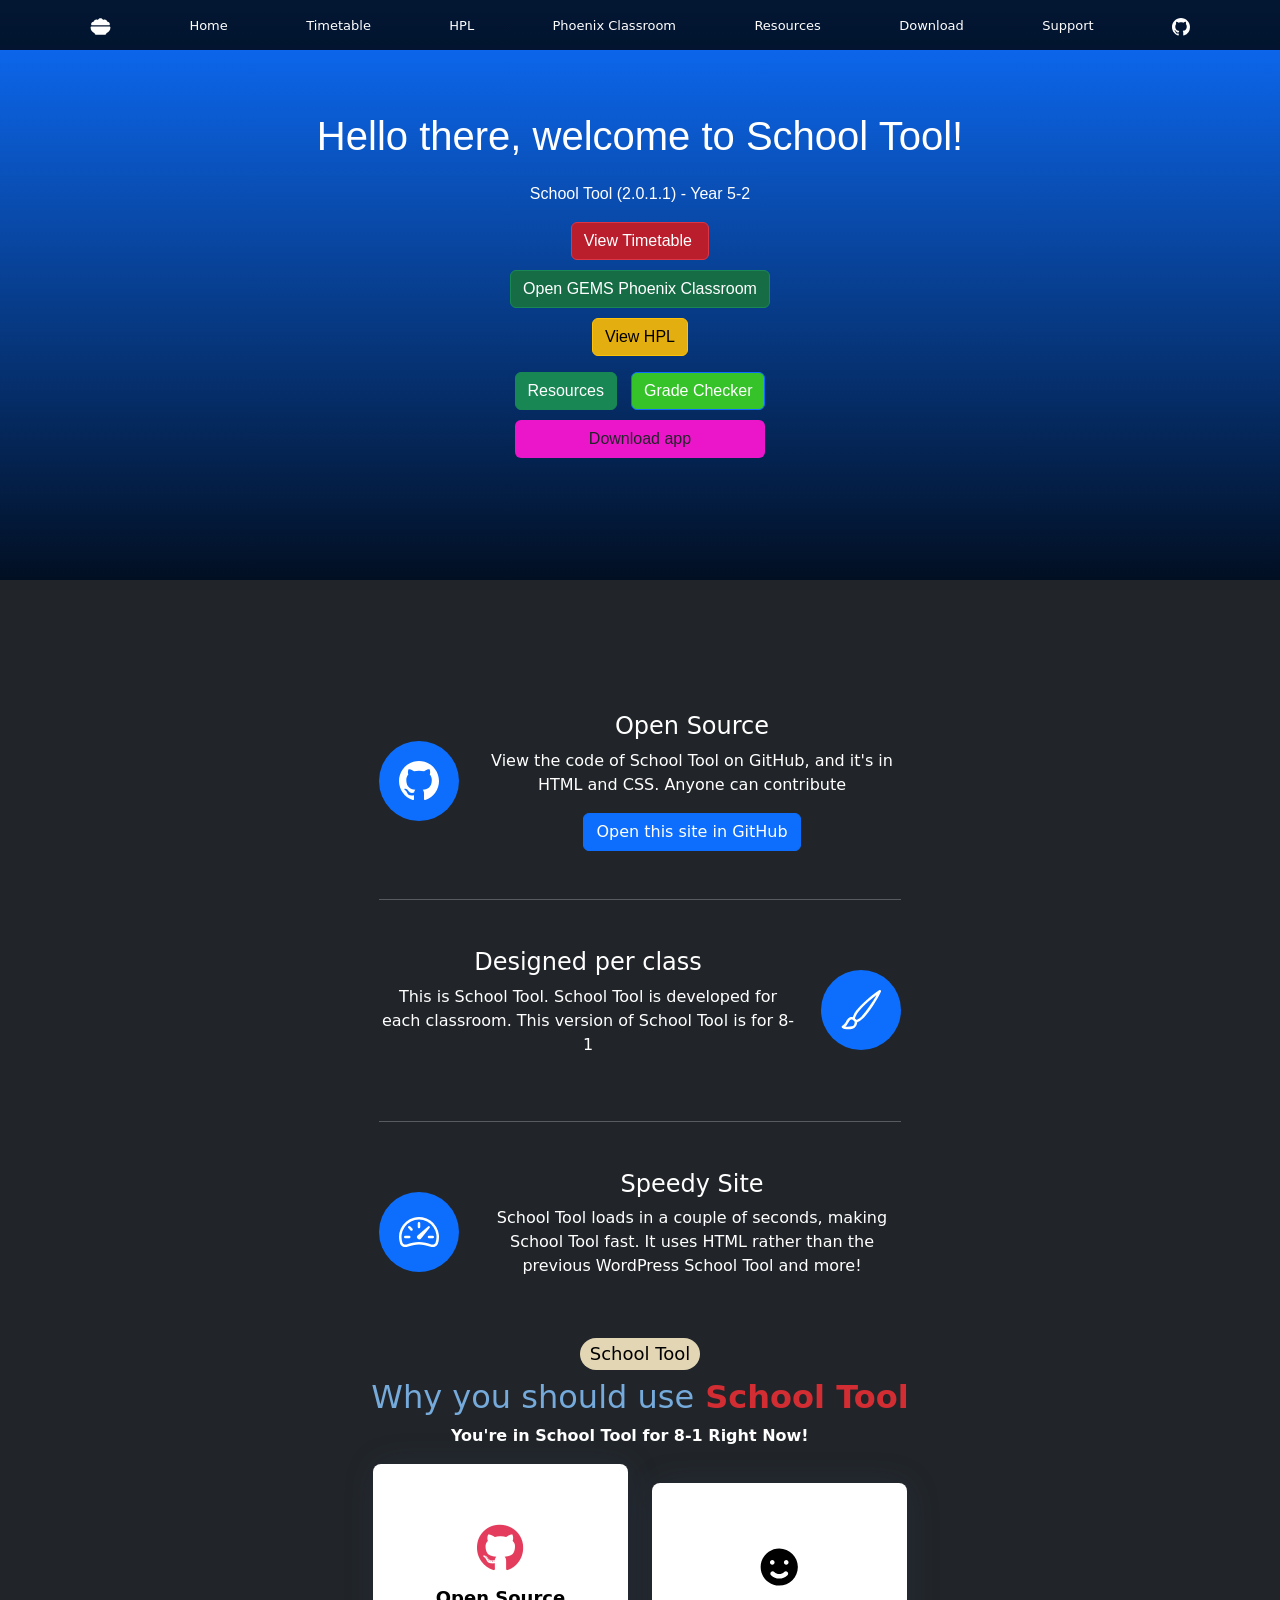
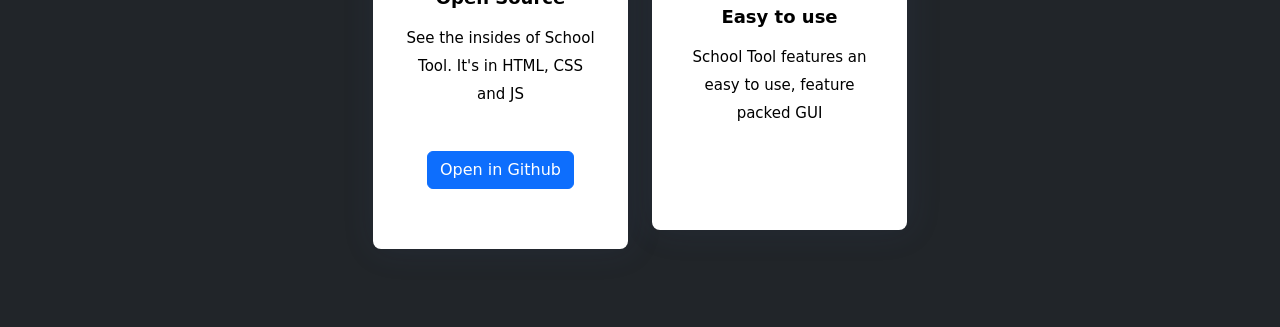
<file: index.html>
<!DOCTYPE html><html lang="en"><head><meta charset="utf-8"><meta name="viewport" content="width=device-width, initial-scale=1.0, shrink-to-fit=no"><title>School Tool App 5-2</title><link rel="icon" type="image/svg+xml" sizes="150x150" href="assets/img/bowl-food-solid.svg"><link rel="icon" type="image/svg+xml" sizes="150x150" href="assets/img/bowl-food-solid.svg"><link rel="icon" type="image/svg+xml" sizes="150x150" href="assets/img/bowl-food-solid.svg"><link rel="icon" type="image/svg+xml" sizes="150x150" href="assets/img/bowl-food-solid.svg"><link rel="icon" type="image/svg+xml" sizes="150x150" href="assets/img/bowl-food-solid.svg"><link rel="stylesheet" href="assets/bootstrap/css/bootstrap.min.css"><link rel="stylesheet" href="assets/fonts/fontawesome-all.min.css"><link rel="stylesheet" href="assets/fonts/font-awesome.min.css"><link rel="stylesheet" href="assets/fonts/fontawesome5-overrides.min.css"><link rel="stylesheet" href="assets/css/styles.min.css"><link rel="stylesheet" href="https://cdnjs.cloudflare.com/ajax/libs/animate.css/3.5.2/animate.min.css"></head><body class="text-center bg-dark" style="background: rgb(0,0,0);color: rgb(255,255,255);"><nav class="navbar navbar-dark navbar-expand-md fixed-top bg-dark navbar--apple"><div class="container"><button data-bs-toggle="collapse" class="navbar-toggler" data-bs-target="#menu"><span class="visually-hidden">Toggle navigation</span><span class="navbar-toggler-icon"></span></button><div class="collapse navbar-collapse" id="menu"><ul class="navbar-nav flex-grow-1 justify-content-between"><li class="nav-item d-none d-xs-block d-md-block"><a class="nav-link" href="index.html"><svg xmlns="http://www.w3.org/2000/svg" viewBox="0 -32 576 576" width="1em" height="1em" fill="currentColor" class="apple-logo"><!--! Font Awesome Free 6.1.1 by @fontawesome - https://fontawesome.com License - https://fontawesome.com/license/free (Icons: CC BY 4.0, Fonts: SIL OFL 1.1, Code: MIT License) Copyright 2022 Fonticons, Inc. --><path d="M96 128C96.53 128 97.07 128 97.6 128C105 91.49 137.3 64 176 64C190.1 64 204.1 68.1 216.9 75.25C230.2 49.55 257.1 32 288 32C318.9 32 345.8 49.56 359.1 75.25C371 68.1 385 64 400 64C438.7 64 470.1 91.49 478.4 128C478.9 128 479.5 128 480 128C515.3 128 544 156.7 544 192C544 203.7 540.9 214.6 535.4 224H40.56C35.12 214.6 32 203.7 32 192C32 156.7 60.65 128 96 128H96zM16 283.4C16 268.3 28.28 256 43.43 256H532.6C547.7 256 560 268.3 560 283.4C560 356.3 512.6 418.2 446.9 439.8C447.6 442.4 448 445.2 448 448C448 465.7 433.7 480 416 480H160C142.3 480 128 465.7 128 448C128 445.2 128.4 442.4 129.1 439.8C63.4 418.2 16 356.3 16 283.4H16z"></path></svg></a></li><li class="nav-item"><a class="nav-link" href="index.html">Home</a></li><li class="nav-item"><a class="nav-link" href="Timetable.html">Timetable</a></li><li class="nav-item"><a class="nav-link" href="HPL.html">HPL</a></li><li class="nav-item"><a class="nav-link" href="https://gems.phoenixclassroom.com/home" target="_blank">Phoenix Classroom</a></li><li class="nav-item"><a class="nav-link" href="Resources.html">Resources</a></li><li class="nav-item"><a class="nav-link" href="Downloads.html">Download</a></li><li class="nav-item"><a class="nav-link" href="Support.html">Support</a></li><li class="nav-item d-none d-xs-block d-md-block"><a class="nav-link" href="https://github.com/IyaadDev/School-Tool-5-2" target="_blank"><svg xmlns="http://www.w3.org/2000/svg" width="1em" height="1em" fill="currentColor" viewBox="0 0 16 16" class="bi bi-github text-center" style="font-size: 18px;">
  <path d="M8 0C3.58 0 0 3.58 0 8c0 3.54 2.29 6.53 5.47 7.59.4.07.55-.17.55-.38 0-.19-.01-.82-.01-1.49-2.01.37-2.53-.49-2.69-.94-.09-.23-.48-.94-.82-1.13-.28-.15-.68-.52-.01-.53.63-.01 1.08.58 1.23.82.72 1.21 1.87.87 2.33.66.07-.52.28-.87.51-1.07-1.78-.2-3.64-.89-3.64-3.95 0-.87.31-1.59.82-2.15-.08-.2-.36-1.02.08-2.12 0 0 .67-.21 2.2.82.64-.18 1.32-.27 2-.27.68 0 1.36.09 2 .27 1.53-1.04 2.2-.82 2.2-.82.44 1.1.16 1.92.08 2.12.51.56.82 1.27.82 2.15 0 3.07-1.87 3.75-3.65 3.95.29.25.54.73.54 1.48 0 1.07-.01 1.93-.01 2.2 0 .21.15.46.55.38A8.012 8.012 0 0 0 16 8c0-4.42-3.58-8-8-8z"></path>
</svg></a></li></ul></div></div></nav><div class="example-box" style="height: 580px;"><div class="background-shapes" style="background: linear-gradient(var(--bs-blue) 0%, black 13%, white), var(--bs-border-color-translucent);height: 5159px;"><h1></h1></div><p class="fs-1"><span style="font-weight: normal !important;">Hello there, welcome to School Tool!</span></p><p>School Tool (2.0.1.1) - Year 5-2</p><p class="text-center"><a class="btn btn-danger" role="button" href="Timetable.html" style="background: rgb(186,30,45);">View Timetable&nbsp;</a><a class="btn btn-success text-center d-xl-flex justify-content-xl-center align-items-xl-center" role="button" style="margin-top: 10px;background: rgb(22,109,69);" href="https://gems.phoenixclassroom.com/home" rel="external">Open GEMS Phoenix Classroom</a><a class="btn btn-warning text-center" role="button" style="margin-top: 10px;background: rgb(227,174,16);" href="HPL.html">View HPL</a></p><p><a class="btn btn-success" role="button" style="margin-right: 14px;" href="Resources.html">Resources</a><a class="btn btn-primary" role="button" href="Grade%20Checker.html" style="background: rgb(53,195,41);">Grade Checker</a><a class="btn text-center d-xl-flex justify-content-xl-center align-items-xl-center" role="button" style="margin-top: 10px;background: #eb15c9;" href="Downloads.html" rel="external">Download app</a></p></div><div class="d-block" style="height: 60px;"></div><div class="d-block" style="height: 60px;"><div class="container py-4 py-xl-5"><div class="row"><div class="col-md-8 col-xl-6 mx-auto p-4" style="color: rgb(255,255,255);"><div class="d-flex align-items-center align-items-md-start align-items-xl-center"><div class="bs-icon-xl bs-icon-circle bs-icon-primary d-flex flex-shrink-0 justify-content-center align-items-center me-4 d-inline-block bs-icon xl"><svg xmlns="http://www.w3.org/2000/svg" width="1em" height="1em" fill="currentColor" viewBox="0 0 16 16" class="bi bi-github">
  <path d="M8 0C3.58 0 0 3.58 0 8c0 3.54 2.29 6.53 5.47 7.59.4.07.55-.17.55-.38 0-.19-.01-.82-.01-1.49-2.01.37-2.53-.49-2.69-.94-.09-.23-.48-.94-.82-1.13-.28-.15-.68-.52-.01-.53.63-.01 1.08.58 1.23.82.72 1.21 1.87.87 2.33.66.07-.52.28-.87.51-1.07-1.78-.2-3.64-.89-3.64-3.95 0-.87.31-1.59.82-2.15-.08-.2-.36-1.02.08-2.12 0 0 .67-.21 2.2.82.64-.18 1.32-.27 2-.27.68 0 1.36.09 2 .27 1.53-1.04 2.2-.82 2.2-.82.44 1.1.16 1.92.08 2.12.51.56.82 1.27.82 2.15 0 3.07-1.87 3.75-3.65 3.95.29.25.54.73.54 1.48 0 1.07-.01 1.93-.01 2.2 0 .21.15.46.55.38A8.012 8.012 0 0 0 16 8c0-4.42-3.58-8-8-8z"></path>
</svg></div><div><h4>Open Source</h4><p>View the code of School Tool on GitHub, and it's in HTML and CSS. Anyone can contribute</p><a class="btn btn-primary" role="button" href="https://github.com/IyaadDev/School-Tool-8-" target="_blank">Open this site in GitHub</a></div></div><hr class="my-5"><div class="d-flex align-items-center align-items-md-start align-items-xl-center"><div class="bs-icon-xl bs-icon-circle bs-icon-primary d-flex flex-shrink-0 justify-content-center align-items-center order-last ms-4 d-inline-block bs-icon xl"><svg xmlns="http://www.w3.org/2000/svg" width="1em" height="1em" fill="currentColor" viewBox="0 0 16 16" class="bi bi-brush">
  <path d="M15.825.12a.5.5 0 0 1 .132.584c-1.53 3.43-4.743 8.17-7.095 10.64a6.067 6.067 0 0 1-2.373 1.534c-.018.227-.06.538-.16.868-.201.659-.667 1.479-1.708 1.74a8.118 8.118 0 0 1-3.078.132 3.659 3.659 0 0 1-.562-.135 1.382 1.382 0 0 1-.466-.247.714.714 0 0 1-.204-.288.622.622 0 0 1 .004-.443c.095-.245.316-.38.461-.452.394-.197.625-.453.867-.826.095-.144.184-.297.287-.472l.117-.198c.151-.255.326-.54.546-.848.528-.739 1.201-.925 1.746-.896.126.007.243.025.348.048.062-.172.142-.38.238-.608.261-.619.658-1.419 1.187-2.069 2.176-2.67 6.18-6.206 9.117-8.104a.5.5 0 0 1 .596.04zM4.705 11.912a1.23 1.23 0 0 0-.419-.1c-.246-.013-.573.05-.879.479-.197.275-.355.532-.5.777l-.105.177c-.106.181-.213.362-.32.528a3.39 3.39 0 0 1-.76.861c.69.112 1.736.111 2.657-.12.559-.139.843-.569.993-1.06a3.122 3.122 0 0 0 .126-.75l-.793-.792zm1.44.026c.12-.04.277-.1.458-.183a5.068 5.068 0 0 0 1.535-1.1c1.9-1.996 4.412-5.57 6.052-8.631-2.59 1.927-5.566 4.66-7.302 6.792-.442.543-.795 1.243-1.042 1.826-.121.288-.214.54-.275.72v.001l.575.575zm-4.973 3.04.007-.005a.031.031 0 0 1-.007.004zm3.582-3.043.002.001h-.002z"></path>
</svg></div><div><h4>Designed per class</h4><p>This is School Tool. School Tool is developed for each classroom. This version of School Tool is for 8-1</p></div></div><hr class="my-5"><div class="d-flex align-items-center align-items-md-start align-items-xl-center"><div class="bs-icon-xl bs-icon-circle bs-icon-primary d-flex flex-shrink-0 justify-content-center align-items-center me-4 d-inline-block bs-icon xl"><svg xmlns="http://www.w3.org/2000/svg" width="1em" height="1em" fill="currentColor" viewBox="0 0 16 16" class="bi bi-speedometer2">
  <path d="M8 4a.5.5 0 0 1 .5.5V6a.5.5 0 0 1-1 0V4.5A.5.5 0 0 1 8 4zM3.732 5.732a.5.5 0 0 1 .707 0l.915.914a.5.5 0 1 1-.708.708l-.914-.915a.5.5 0 0 1 0-.707zM2 10a.5.5 0 0 1 .5-.5h1.586a.5.5 0 0 1 0 1H2.5A.5.5 0 0 1 2 10zm9.5 0a.5.5 0 0 1 .5-.5h1.5a.5.5 0 0 1 0 1H12a.5.5 0 0 1-.5-.5zm.754-4.246a.389.389 0 0 0-.527-.02L7.547 9.31a.91.91 0 1 0 1.302 1.258l3.434-4.297a.389.389 0 0 0-.029-.518z"></path>
  <path fill-rule="evenodd" d="M0 10a8 8 0 1 1 15.547 2.661c-.442 1.253-1.845 1.602-2.932 1.25C11.309 13.488 9.475 13 8 13c-1.474 0-3.31.488-4.615.911-1.087.352-2.49.003-2.932-1.25A7.988 7.988 0 0 1 0 10zm8-7a7 7 0 0 0-6.603 9.329c.203.575.923.876 1.68.63C4.397 12.533 6.358 12 8 12s3.604.532 4.923.96c.757.245 1.477-.056 1.68-.631A7 7 0 0 0 8 3z"></path>
</svg></div><div><h4>Speedy Site</h4><p>School Tool loads in a couple of seconds, making School Tool fast. It uses HTML rather than the previous WordPress School Tool and more!</p></div></div></div></div><section id="services" class="services"><div class="container-md section-title" style="color: rgb(0,0,0);"><div class="text-center"><h5 class="d-inline-block justify-content-lg-center" style="background-color: #e2d6b5;width: 120px;margin-left: 0px;border-radius: 30px;padding: 5px;margin-top: 20px;color: #000000;font-size: 18px;">School Tool</h5><h2 style="color: #75aadb;">Why you should use<span style="color: #d12d33;"><strong>&nbsp;School Tool</strong></span></h2><p class="d-inline-block" style="width: 50%;color: rgb(255,255,255);"><strong>You're in School Tool for 8-1 Right Now!</strong>&nbsp; &nbsp;&nbsp;</p></div><div class="row text-center d-xl-flex justify-content-xl-center align-items-xl-center"><div class="col-12 text-center d-xl-flex justify-content-xl-center align-items-xl-center col-md-6 col-lg-3 d-flex align-items-stretch mb-5 mb-lg-0"><div class="text-center icon-box"><div class="icon"><i class="fab fa-github" style="margin-bottom: 15px;"></i><h4 class="title">Open Source<a href="#"></a></h4><p class="description">See the insides of School Tool. It's in HTML, CSS and JS<br>&nbsp; &nbsp; &nbsp;&nbsp;</p></div><a class="btn btn-primary" role="button" href="https://github.com/IyaadDev/School-Tool-5-2" target="_blank">Open in Github</a></div></div><div class="col-12 text-center col-md-6 col-lg-3 d-flex align-items-stretch mb-5 mb-lg-0"><div class="text-center icon-box"><div class="icon"><svg xmlns="http://www.w3.org/2000/svg" width="1em" height="1em" viewBox="0 0 20 20" fill="none" style="margin-bottom: 15px;font-size: 30px;width: 46.5;height: 48;">
<path fill-rule="evenodd" clip-rule="evenodd" d="M10 18C14.4183 18 18 14.4183 18 10C18 5.58172 14.4183 2 10 2C5.58172 2 2 5.58172 2 10C2 14.4183 5.58172 18 10 18ZM7 9C7.55228 9 8 8.55228 8 8C8 7.44772 7.55228 7 7 7C6.44772 7 6 7.44772 6 8C6 8.55228 6.44772 9 7 9ZM14 8C14 8.55228 13.5523 9 13 9C12.4477 9 12 8.55228 12 8C12 7.44772 12.4477 7 13 7C13.5523 7 14 7.44772 14 8ZM13.5355 13.5354C13.9261 13.1449 13.9261 12.5118 13.5355 12.1212C13.145 11.7307 12.5118 11.7307 12.1213 12.1212C10.9497 13.2928 9.05025 13.2928 7.87868 12.1212C7.48816 11.7307 6.85499 11.7307 6.46447 12.1212C6.07394 12.5118 6.07394 13.1449 6.46447 13.5354C8.41709 15.4881 11.5829 15.4881 13.5355 13.5354Z" fill="currentColor"></path>
</svg><h4 class="title">Easy to use<a href="#"></a></h4><p class="description">School Tool features an easy to use, feature packed GUI<br>&nbsp; &nbsp; &nbsp;&nbsp;</p></div></div></div></div></div></section></div></div><script src="assets/bootstrap/js/bootstrap.min.js"></script><script src="assets/js/script.min.js"></script></body></html>
</file>
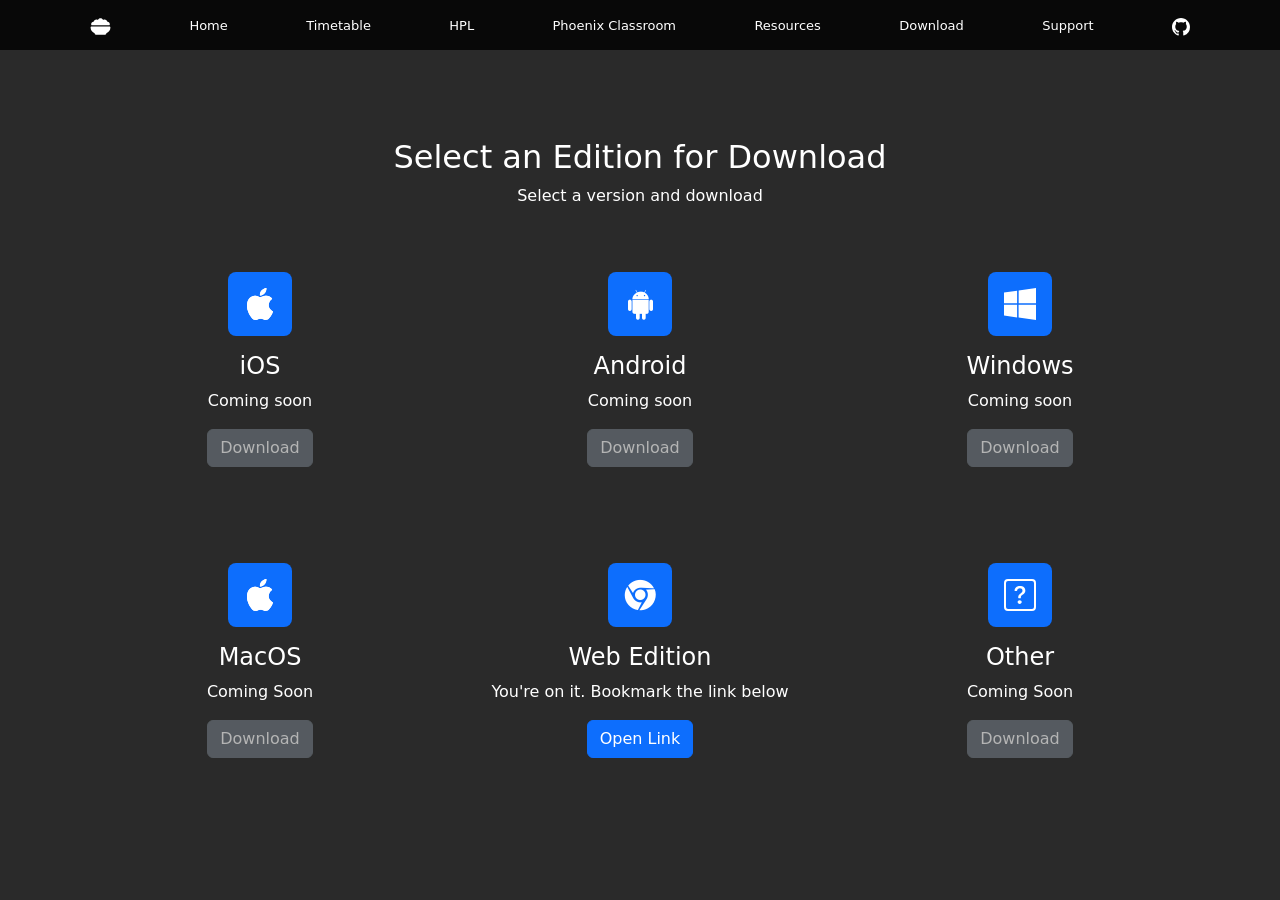
<file: Downloads.html>
<!DOCTYPE html><html lang="en"><head><meta charset="utf-8"><meta name="viewport" content="width=device-width, initial-scale=1.0, shrink-to-fit=no"><title>School Tool App 5-2</title><link rel="icon" type="image/svg+xml" sizes="150x150" href="assets/img/bowl-food-solid.svg"><link rel="icon" type="image/svg+xml" sizes="150x150" href="assets/img/bowl-food-solid.svg"><link rel="icon" type="image/svg+xml" sizes="150x150" href="assets/img/bowl-food-solid.svg"><link rel="icon" type="image/svg+xml" sizes="150x150" href="assets/img/bowl-food-solid.svg"><link rel="icon" type="image/svg+xml" sizes="150x150" href="assets/img/bowl-food-solid.svg"><link rel="stylesheet" href="assets/bootstrap/css/bootstrap.min.css"><link rel="stylesheet" href="assets/fonts/fontawesome-all.min.css"><link rel="stylesheet" href="assets/fonts/font-awesome.min.css"><link rel="stylesheet" href="assets/fonts/fontawesome5-overrides.min.css"><link rel="stylesheet" href="assets/css/styles.min.css"><link rel="stylesheet" href="https://cdnjs.cloudflare.com/ajax/libs/animate.css/3.5.2/animate.min.css"></head><body class="text-center" style="background: rgb(42,42,42);color: rgb(255,255,255);"><div class="d-block" style="height: 60px;"><div class="container" style="height: 60px;"><div class="row" style="height: 60px;"><div class="col-md-12" style="height: 60px;"><div></div></div></div></div><nav class="navbar navbar-dark navbar-expand-md fixed-top bg-dark navbar--apple"><div class="container"><button data-bs-toggle="collapse" class="navbar-toggler" data-bs-target="#menu"><span class="visually-hidden">Toggle navigation</span><span class="navbar-toggler-icon"></span></button><div class="collapse navbar-collapse" id="menu"><ul class="navbar-nav flex-grow-1 justify-content-between"><li class="nav-item d-none d-xs-block d-md-block"><a class="nav-link" href="index.html"><svg xmlns="http://www.w3.org/2000/svg" viewBox="0 -32 576 576" width="1em" height="1em" fill="currentColor" class="apple-logo"><!--! Font Awesome Free 6.1.1 by @fontawesome - https://fontawesome.com License - https://fontawesome.com/license/free (Icons: CC BY 4.0, Fonts: SIL OFL 1.1, Code: MIT License) Copyright 2022 Fonticons, Inc. --><path d="M96 128C96.53 128 97.07 128 97.6 128C105 91.49 137.3 64 176 64C190.1 64 204.1 68.1 216.9 75.25C230.2 49.55 257.1 32 288 32C318.9 32 345.8 49.56 359.1 75.25C371 68.1 385 64 400 64C438.7 64 470.1 91.49 478.4 128C478.9 128 479.5 128 480 128C515.3 128 544 156.7 544 192C544 203.7 540.9 214.6 535.4 224H40.56C35.12 214.6 32 203.7 32 192C32 156.7 60.65 128 96 128H96zM16 283.4C16 268.3 28.28 256 43.43 256H532.6C547.7 256 560 268.3 560 283.4C560 356.3 512.6 418.2 446.9 439.8C447.6 442.4 448 445.2 448 448C448 465.7 433.7 480 416 480H160C142.3 480 128 465.7 128 448C128 445.2 128.4 442.4 129.1 439.8C63.4 418.2 16 356.3 16 283.4H16z"></path></svg></a></li><li class="nav-item"><a class="nav-link" href="index.html">Home</a></li><li class="nav-item"><a class="nav-link" href="Timetable.html">Timetable</a></li><li class="nav-item"><a class="nav-link" href="HPL.html">HPL</a></li><li class="nav-item"><a class="nav-link" href="https://gems.phoenixclassroom.com/home" target="_blank">Phoenix Classroom</a></li><li class="nav-item"><a class="nav-link" href="Resources.html">Resources</a></li><li class="nav-item"><a class="nav-link" href="Downloads.html">Download</a></li><li class="nav-item"><a class="nav-link" href="Support.html">Support</a></li><li class="nav-item d-none d-xs-block d-md-block"><a class="nav-link" href="https://github.com/IyaadDev/School-Tool-5-2" target="_blank"><svg xmlns="http://www.w3.org/2000/svg" width="1em" height="1em" fill="currentColor" viewBox="0 0 16 16" class="bi bi-github text-center" style="font-size: 18px;">
  <path d="M8 0C3.58 0 0 3.58 0 8c0 3.54 2.29 6.53 5.47 7.59.4.07.55-.17.55-.38 0-.19-.01-.82-.01-1.49-2.01.37-2.53-.49-2.69-.94-.09-.23-.48-.94-.82-1.13-.28-.15-.68-.52-.01-.53.63-.01 1.08.58 1.23.82.72 1.21 1.87.87 2.33.66.07-.52.28-.87.51-1.07-1.78-.2-3.64-.89-3.64-3.95 0-.87.31-1.59.82-2.15-.08-.2-.36-1.02.08-2.12 0 0 .67-.21 2.2.82.64-.18 1.32-.27 2-.27.68 0 1.36.09 2 .27 1.53-1.04 2.2-.82 2.2-.82.44 1.1.16 1.92.08 2.12.51.56.82 1.27.82 2.15 0 3.07-1.87 3.75-3.65 3.95.29.25.54.73.54 1.48 0 1.07-.01 1.93-.01 2.2 0 .21.15.46.55.38A8.012 8.012 0 0 0 16 8c0-4.42-3.58-8-8-8z"></path>
</svg></a></li></ul></div></div></nav></div><div class="d-block" style="height: 30px;"><div class="container" style="height: 30px;"><div class="row" style="height: 30px;"><div class="col-md-12" style="height: 30px;"><div></div></div></div></div></div><div class="container py-4 py-xl-5"><div class="row mb-5"><div class="col-md-8 col-xl-6 text-center mx-auto"><h2>Select an Edition for Download</h2><p class="w-lg-50">Select a version and download</p></div></div><div class="row gy-4 row-cols-1 row-cols-md-2 row-cols-xl-3"><div class="col"><div class="text-center d-flex flex-column align-items-center align-items-xl-center"><div class="bs-icon-lg bs-icon-rounded bs-icon-primary d-flex flex-shrink-0 justify-content-center align-items-center d-inline-block mb-3 bs-icon lg"><svg xmlns="http://www.w3.org/2000/svg" width="1em" height="1em" fill="currentColor" viewBox="0 0 16 16" class="bi bi-apple">
  <path d="M11.182.008C11.148-.03 9.923.023 8.857 1.18c-1.066 1.156-.902 2.482-.878 2.516.024.034 1.52.087 2.475-1.258.955-1.345.762-2.391.728-2.43zm3.314 11.733c-.048-.096-2.325-1.234-2.113-3.422.212-2.189 1.675-2.789 1.698-2.854.023-.065-.597-.79-1.254-1.157a3.692 3.692 0 0 0-1.563-.434c-.108-.003-.483-.095-1.254.116-.508.139-1.653.589-1.968.607-.316.018-1.256-.522-2.267-.665-.647-.125-1.333.131-1.824.328-.49.196-1.422.754-2.074 2.237-.652 1.482-.311 3.83-.067 4.56.244.729.625 1.924 1.273 2.796.576.984 1.34 1.667 1.659 1.899.319.232 1.219.386 1.843.067.502-.308 1.408-.485 1.766-.472.357.013 1.061.154 1.782.539.571.197 1.111.115 1.652-.105.541-.221 1.324-1.059 2.238-2.758.347-.79.505-1.217.473-1.282z"></path>
  <path d="M11.182.008C11.148-.03 9.923.023 8.857 1.18c-1.066 1.156-.902 2.482-.878 2.516.024.034 1.52.087 2.475-1.258.955-1.345.762-2.391.728-2.43zm3.314 11.733c-.048-.096-2.325-1.234-2.113-3.422.212-2.189 1.675-2.789 1.698-2.854.023-.065-.597-.79-1.254-1.157a3.692 3.692 0 0 0-1.563-.434c-.108-.003-.483-.095-1.254.116-.508.139-1.653.589-1.968.607-.316.018-1.256-.522-2.267-.665-.647-.125-1.333.131-1.824.328-.49.196-1.422.754-2.074 2.237-.652 1.482-.311 3.83-.067 4.56.244.729.625 1.924 1.273 2.796.576.984 1.34 1.667 1.659 1.899.319.232 1.219.386 1.843.067.502-.308 1.408-.485 1.766-.472.357.013 1.061.154 1.782.539.571.197 1.111.115 1.652-.105.541-.221 1.324-1.059 2.238-2.758.347-.79.505-1.217.473-1.282z"></path>
</svg></div><div class="px-3"><h4>iOS</h4><p>Coming soon</p></div></div><a class="btn btn-secondary disabled" role="button" href="https://raw.githubusercontent.com/IyaadDev/School-Tool-8-1-/main/School%20Tool%20-%208-1%20Edition.mobileconfig">Download</a></div><div class="col"><div class="text-center d-flex flex-column align-items-center align-items-xl-center"><div class="bs-icon-lg bs-icon-rounded bs-icon-primary d-flex flex-shrink-0 justify-content-center align-items-center d-inline-block mb-3 bs-icon lg"><i class="fa fa-android"></i></div><div class="px-3"><h4>Android</h4><p>Coming soon</p></div></div><a class="btn btn-secondary disabled" role="button" href="https://raw.githubusercontent.com/IyaadDev/School-Tool-8-1-/main/School%20Tool%208-1.apk">Download</a></div><div class="col"><div class="text-center d-flex flex-column align-items-center align-items-xl-center"><div class="bs-icon-lg bs-icon-rounded bs-icon-primary d-flex flex-shrink-0 justify-content-center align-items-center d-inline-block mb-3 bs-icon lg"><svg xmlns="http://www.w3.org/2000/svg" width="1em" height="1em" fill="currentColor" viewBox="0 0 16 16" class="bi bi-windows">
  <path d="M6.555 1.375 0 2.237v5.45h6.555V1.375zM0 13.795l6.555.933V8.313H0v5.482zm7.278-5.4.026 6.378L16 16V8.395H7.278zM16 0 7.33 1.244v6.414H16V0z"></path>
</svg></div><div class="px-3"><h4>Windows</h4><p>Coming soon</p></div></div><button class="btn btn-secondary disabled" type="button" disabled="">Download</button></div></div></div><div class="container py-4 py-xl-5"><div class="row gy-4 row-cols-1 row-cols-md-2 row-cols-xl-3"><div class="col"><div class="text-center d-flex flex-column align-items-center align-items-xl-center"><div class="bs-icon-lg bs-icon-rounded bs-icon-primary d-flex flex-shrink-0 justify-content-center align-items-center d-inline-block mb-3 bs-icon lg"><svg xmlns="http://www.w3.org/2000/svg" width="1em" height="1em" fill="currentColor" viewBox="0 0 16 16" class="bi bi-apple">
  <path d="M11.182.008C11.148-.03 9.923.023 8.857 1.18c-1.066 1.156-.902 2.482-.878 2.516.024.034 1.52.087 2.475-1.258.955-1.345.762-2.391.728-2.43zm3.314 11.733c-.048-.096-2.325-1.234-2.113-3.422.212-2.189 1.675-2.789 1.698-2.854.023-.065-.597-.79-1.254-1.157a3.692 3.692 0 0 0-1.563-.434c-.108-.003-.483-.095-1.254.116-.508.139-1.653.589-1.968.607-.316.018-1.256-.522-2.267-.665-.647-.125-1.333.131-1.824.328-.49.196-1.422.754-2.074 2.237-.652 1.482-.311 3.83-.067 4.56.244.729.625 1.924 1.273 2.796.576.984 1.34 1.667 1.659 1.899.319.232 1.219.386 1.843.067.502-.308 1.408-.485 1.766-.472.357.013 1.061.154 1.782.539.571.197 1.111.115 1.652-.105.541-.221 1.324-1.059 2.238-2.758.347-.79.505-1.217.473-1.282z"></path>
  <path d="M11.182.008C11.148-.03 9.923.023 8.857 1.18c-1.066 1.156-.902 2.482-.878 2.516.024.034 1.52.087 2.475-1.258.955-1.345.762-2.391.728-2.43zm3.314 11.733c-.048-.096-2.325-1.234-2.113-3.422.212-2.189 1.675-2.789 1.698-2.854.023-.065-.597-.79-1.254-1.157a3.692 3.692 0 0 0-1.563-.434c-.108-.003-.483-.095-1.254.116-.508.139-1.653.589-1.968.607-.316.018-1.256-.522-2.267-.665-.647-.125-1.333.131-1.824.328-.49.196-1.422.754-2.074 2.237-.652 1.482-.311 3.83-.067 4.56.244.729.625 1.924 1.273 2.796.576.984 1.34 1.667 1.659 1.899.319.232 1.219.386 1.843.067.502-.308 1.408-.485 1.766-.472.357.013 1.061.154 1.782.539.571.197 1.111.115 1.652-.105.541-.221 1.324-1.059 2.238-2.758.347-.79.505-1.217.473-1.282z"></path>
</svg></div><div class="px-3"><h4>MacOS</h4><p>Coming Soon</p><button class="btn btn-secondary disabled" type="button" disabled="">Download</button></div></div></div><div class="col"><div class="text-center d-flex flex-column align-items-center align-items-xl-center"><div class="bs-icon-lg bs-icon-rounded bs-icon-primary d-flex flex-shrink-0 justify-content-center align-items-center d-inline-block mb-3 bs-icon lg"><i class="fab fa-chrome"></i></div><div class="px-3"><h4>Web Edition</h4><p>You're on it. Bookmark the link below</p><a class="btn btn-primary" role="button" href="https://8-1.schooltool.cf">Open Link</a></div></div></div><div class="col"><div class="text-center d-flex flex-column align-items-center align-items-xl-center"><div class="bs-icon-lg bs-icon-rounded bs-icon-primary d-flex flex-shrink-0 justify-content-center align-items-center d-inline-block mb-3 bs-icon lg"><svg xmlns="http://www.w3.org/2000/svg" width="1em" height="1em" fill="currentColor" viewBox="0 0 16 16" class="bi bi-question-square">
  <path d="M14 1a1 1 0 0 1 1 1v12a1 1 0 0 1-1 1H2a1 1 0 0 1-1-1V2a1 1 0 0 1 1-1h12zM2 0a2 2 0 0 0-2 2v12a2 2 0 0 0 2 2h12a2 2 0 0 0 2-2V2a2 2 0 0 0-2-2H2z"></path>
  <path d="M5.255 5.786a.237.237 0 0 0 .241.247h.825c.138 0 .248-.113.266-.25.09-.656.54-1.134 1.342-1.134.686 0 1.314.343 1.314 1.168 0 .635-.374.927-.965 1.371-.673.489-1.206 1.06-1.168 1.987l.003.217a.25.25 0 0 0 .25.246h.811a.25.25 0 0 0 .25-.25v-.105c0-.718.273-.927 1.01-1.486.609-.463 1.244-.977 1.244-2.056 0-1.511-1.276-2.241-2.673-2.241-1.267 0-2.655.59-2.75 2.286zm1.557 5.763c0 .533.425.927 1.01.927.609 0 1.028-.394 1.028-.927 0-.552-.42-.94-1.029-.94-.584 0-1.009.388-1.009.94z"></path>
</svg></div><div class="px-3"><h4>Other</h4><p>Coming Soon</p><button class="btn btn-secondary disabled" type="button" disabled="">Download</button></div></div></div></div></div><script src="assets/bootstrap/js/bootstrap.min.js"></script><script src="assets/js/script.min.js"></script></body></html>
</file>
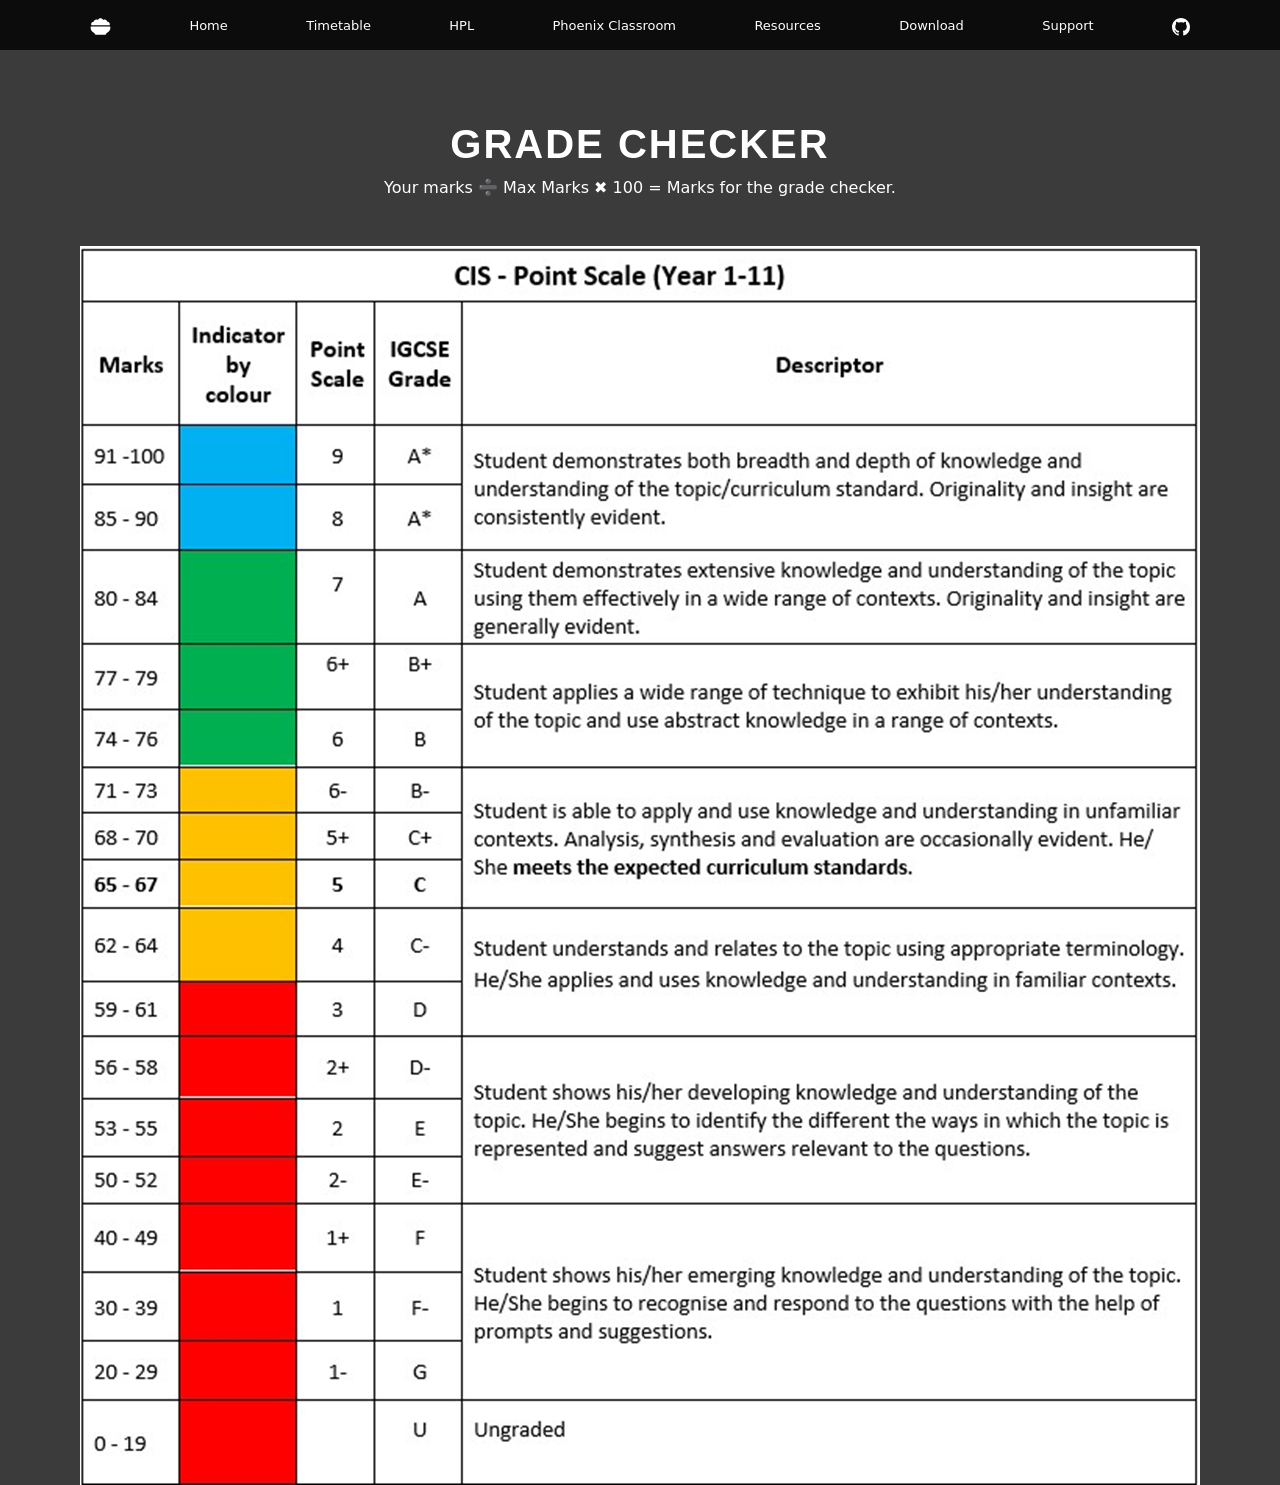
<file: Grade Checker.html>
<!DOCTYPE html><html lang="en"><head><meta charset="utf-8"><meta name="viewport" content="width=device-width, initial-scale=1.0, shrink-to-fit=no"><title>School Tool App 5-2</title><link rel="icon" type="image/svg+xml" sizes="150x150" href="assets/img/bowl-food-solid.svg"><link rel="icon" type="image/svg+xml" sizes="150x150" href="assets/img/bowl-food-solid.svg"><link rel="icon" type="image/svg+xml" sizes="150x150" href="assets/img/bowl-food-solid.svg"><link rel="icon" type="image/svg+xml" sizes="150x150" href="assets/img/bowl-food-solid.svg"><link rel="icon" type="image/svg+xml" sizes="150x150" href="assets/img/bowl-food-solid.svg"><link rel="stylesheet" href="assets/bootstrap/css/bootstrap.min.css"><link rel="stylesheet" href="assets/fonts/fontawesome-all.min.css"><link rel="stylesheet" href="assets/fonts/font-awesome.min.css"><link rel="stylesheet" href="assets/fonts/fontawesome5-overrides.min.css"><link rel="stylesheet" href="assets/css/styles.min.css"><link rel="stylesheet" href="https://cdnjs.cloudflare.com/ajax/libs/animate.css/3.5.2/animate.min.css"></head><body class="text-center" style="color: rgb(255,255,255);background: rgb(59,59,59);"><div class="d-block" style="height: 60px;"><div class="container" style="height: 60px;"><div class="row" style="height: 60px;"><div class="col-md-12" style="height: 60px;"><div></div></div></div></div><nav class="navbar navbar-dark navbar-expand-md fixed-top bg-dark navbar--apple"><div class="container"><button data-bs-toggle="collapse" class="navbar-toggler" data-bs-target="#menu"><span class="visually-hidden">Toggle navigation</span><span class="navbar-toggler-icon"></span></button><div class="collapse navbar-collapse" id="menu"><ul class="navbar-nav flex-grow-1 justify-content-between"><li class="nav-item d-none d-xs-block d-md-block"><a class="nav-link" href="index.html"><svg xmlns="http://www.w3.org/2000/svg" viewBox="0 -32 576 576" width="1em" height="1em" fill="currentColor" class="apple-logo"><!--! Font Awesome Free 6.1.1 by @fontawesome - https://fontawesome.com License - https://fontawesome.com/license/free (Icons: CC BY 4.0, Fonts: SIL OFL 1.1, Code: MIT License) Copyright 2022 Fonticons, Inc. --><path d="M96 128C96.53 128 97.07 128 97.6 128C105 91.49 137.3 64 176 64C190.1 64 204.1 68.1 216.9 75.25C230.2 49.55 257.1 32 288 32C318.9 32 345.8 49.56 359.1 75.25C371 68.1 385 64 400 64C438.7 64 470.1 91.49 478.4 128C478.9 128 479.5 128 480 128C515.3 128 544 156.7 544 192C544 203.7 540.9 214.6 535.4 224H40.56C35.12 214.6 32 203.7 32 192C32 156.7 60.65 128 96 128H96zM16 283.4C16 268.3 28.28 256 43.43 256H532.6C547.7 256 560 268.3 560 283.4C560 356.3 512.6 418.2 446.9 439.8C447.6 442.4 448 445.2 448 448C448 465.7 433.7 480 416 480H160C142.3 480 128 465.7 128 448C128 445.2 128.4 442.4 129.1 439.8C63.4 418.2 16 356.3 16 283.4H16z"></path></svg></a></li><li class="nav-item"><a class="nav-link" href="index.html">Home</a></li><li class="nav-item"><a class="nav-link" href="Timetable.html">Timetable</a></li><li class="nav-item"><a class="nav-link" href="HPL.html">HPL</a></li><li class="nav-item"><a class="nav-link" href="https://gems.phoenixclassroom.com/home" target="_blank">Phoenix Classroom</a></li><li class="nav-item"><a class="nav-link" href="Resources.html">Resources</a></li><li class="nav-item"><a class="nav-link" href="Downloads.html">Download</a></li><li class="nav-item"><a class="nav-link" href="Support.html">Support</a></li><li class="nav-item d-none d-xs-block d-md-block"><a class="nav-link" href="https://github.com/IyaadDev/School-Tool-5-2" target="_blank"><svg xmlns="http://www.w3.org/2000/svg" width="1em" height="1em" fill="currentColor" viewBox="0 0 16 16" class="bi bi-github text-center" style="font-size: 18px;">
  <path d="M8 0C3.58 0 0 3.58 0 8c0 3.54 2.29 6.53 5.47 7.59.4.07.55-.17.55-.38 0-.19-.01-.82-.01-1.49-2.01.37-2.53-.49-2.69-.94-.09-.23-.48-.94-.82-1.13-.28-.15-.68-.52-.01-.53.63-.01 1.08.58 1.23.82.72 1.21 1.87.87 2.33.66.07-.52.28-.87.51-1.07-1.78-.2-3.64-.89-3.64-3.95 0-.87.31-1.59.82-2.15-.08-.2-.36-1.02.08-2.12 0 0 .67-.21 2.2.82.64-.18 1.32-.27 2-.27.68 0 1.36.09 2 .27 1.53-1.04 2.2-.82 2.2-.82.44 1.1.16 1.92.08 2.12.51.56.82 1.27.82 2.15 0 3.07-1.87 3.75-3.65 3.95.29.25.54.73.54 1.48 0 1.07-.01 1.93-.01 2.2 0 .21.15.46.55.38A8.012 8.012 0 0 0 16 8c0-4.42-3.58-8-8-8z"></path>
</svg></a></li></ul></div></div></nav></div><div class="d-block" style="height: 60px;"><div class="container" style="height: 60px;"><div class="row" style="height: 60px;"><div class="col-md-12" style="height: 60px;"><div></div></div></div></div></div><h1>Grade checker</h1><p>Your marks ➗ Max Marks ✖ 100 = Marks for the grade checker.<br></p><div class="d-block" style="height: 30px;"><div class="container" style="height: 30px;"><div class="row" style="height: 30px;"><div class="col-md-12" style="height: 30px;"><div></div></div></div></div></div><img src="assets/img/clipboard-image-2.png"><script src="assets/bootstrap/js/bootstrap.min.js"></script><script src="assets/js/script.min.js"></script></body></html>
</file>
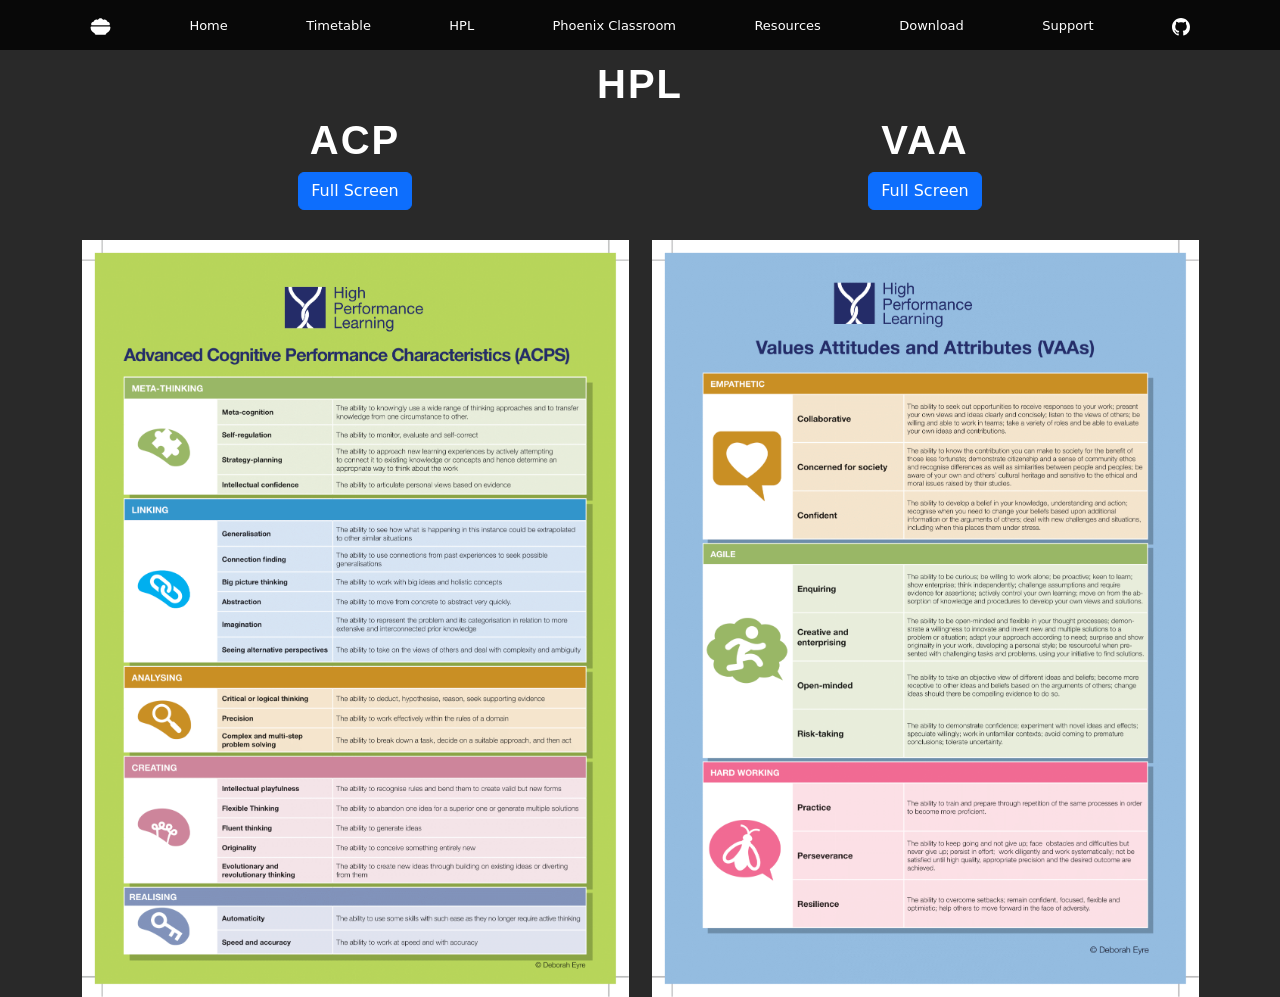
<file: HPL.html>
<!DOCTYPE html><html class="text-center" lang="en"><head><meta charset="utf-8"><meta name="viewport" content="width=device-width, initial-scale=1.0, shrink-to-fit=no"><title>School Tool App 5-2</title><link rel="icon" type="image/svg+xml" sizes="150x150" href="assets/img/bowl-food-solid.svg"><link rel="icon" type="image/svg+xml" sizes="150x150" href="assets/img/bowl-food-solid.svg"><link rel="icon" type="image/svg+xml" sizes="150x150" href="assets/img/bowl-food-solid.svg"><link rel="icon" type="image/svg+xml" sizes="150x150" href="assets/img/bowl-food-solid.svg"><link rel="icon" type="image/svg+xml" sizes="150x150" href="assets/img/bowl-food-solid.svg"><link rel="stylesheet" href="assets/bootstrap/css/bootstrap.min.css"><link rel="stylesheet" href="assets/fonts/fontawesome-all.min.css"><link rel="stylesheet" href="assets/fonts/font-awesome.min.css"><link rel="stylesheet" href="assets/fonts/fontawesome5-overrides.min.css"><link rel="stylesheet" href="assets/css/styles.min.css"><link rel="stylesheet" href="https://cdnjs.cloudflare.com/ajax/libs/animate.css/3.5.2/animate.min.css"></head><body class="text-center" style="background: rgb(41,41,41);color: rgb(255,255,255);"><div class="d-block" style="height: 60px;"><div class="container" style="height: 60px;"><div class="row" style="height: 60px;"><div class="col-md-12" style="height: 60px;"><div></div></div></div></div><nav class="navbar navbar-dark navbar-expand-md fixed-top bg-dark navbar--apple"><div class="container"><button data-bs-toggle="collapse" class="navbar-toggler" data-bs-target="#menu"><span class="visually-hidden">Toggle navigation</span><span class="navbar-toggler-icon"></span></button><div class="collapse navbar-collapse" id="menu"><ul class="navbar-nav flex-grow-1 justify-content-between"><li class="nav-item d-none d-xs-block d-md-block"><a class="nav-link" href="index.html"><svg xmlns="http://www.w3.org/2000/svg" viewBox="0 -32 576 576" width="1em" height="1em" fill="currentColor" class="apple-logo"><!--! Font Awesome Free 6.1.1 by @fontawesome - https://fontawesome.com License - https://fontawesome.com/license/free (Icons: CC BY 4.0, Fonts: SIL OFL 1.1, Code: MIT License) Copyright 2022 Fonticons, Inc. --><path d="M96 128C96.53 128 97.07 128 97.6 128C105 91.49 137.3 64 176 64C190.1 64 204.1 68.1 216.9 75.25C230.2 49.55 257.1 32 288 32C318.9 32 345.8 49.56 359.1 75.25C371 68.1 385 64 400 64C438.7 64 470.1 91.49 478.4 128C478.9 128 479.5 128 480 128C515.3 128 544 156.7 544 192C544 203.7 540.9 214.6 535.4 224H40.56C35.12 214.6 32 203.7 32 192C32 156.7 60.65 128 96 128H96zM16 283.4C16 268.3 28.28 256 43.43 256H532.6C547.7 256 560 268.3 560 283.4C560 356.3 512.6 418.2 446.9 439.8C447.6 442.4 448 445.2 448 448C448 465.7 433.7 480 416 480H160C142.3 480 128 465.7 128 448C128 445.2 128.4 442.4 129.1 439.8C63.4 418.2 16 356.3 16 283.4H16z"></path></svg></a></li><li class="nav-item"><a class="nav-link" href="index.html">Home</a></li><li class="nav-item"><a class="nav-link" href="Timetable.html">Timetable</a></li><li class="nav-item"><a class="nav-link" href="HPL.html">HPL</a></li><li class="nav-item"><a class="nav-link" href="https://gems.phoenixclassroom.com/home" target="_blank">Phoenix Classroom</a></li><li class="nav-item"><a class="nav-link" href="Resources.html">Resources</a></li><li class="nav-item"><a class="nav-link" href="Downloads.html">Download</a></li><li class="nav-item"><a class="nav-link" href="Support.html">Support</a></li><li class="nav-item d-none d-xs-block d-md-block"><a class="nav-link" href="https://github.com/IyaadDev/School-Tool-5-2" target="_blank"><svg xmlns="http://www.w3.org/2000/svg" width="1em" height="1em" fill="currentColor" viewBox="0 0 16 16" class="bi bi-github text-center" style="font-size: 18px;">
  <path d="M8 0C3.58 0 0 3.58 0 8c0 3.54 2.29 6.53 5.47 7.59.4.07.55-.17.55-.38 0-.19-.01-.82-.01-1.49-2.01.37-2.53-.49-2.69-.94-.09-.23-.48-.94-.82-1.13-.28-.15-.68-.52-.01-.53.63-.01 1.08.58 1.23.82.72 1.21 1.87.87 2.33.66.07-.52.28-.87.51-1.07-1.78-.2-3.64-.89-3.64-3.95 0-.87.31-1.59.82-2.15-.08-.2-.36-1.02.08-2.12 0 0 .67-.21 2.2.82.64-.18 1.32-.27 2-.27.68 0 1.36.09 2 .27 1.53-1.04 2.2-.82 2.2-.82.44 1.1.16 1.92.08 2.12.51.56.82 1.27.82 2.15 0 3.07-1.87 3.75-3.65 3.95.29.25.54.73.54 1.48 0 1.07-.01 1.93-.01 2.2 0 .21.15.46.55.38A8.012 8.012 0 0 0 16 8c0-4.42-3.58-8-8-8z"></path>
</svg></a></li></ul></div></div></nav></div><h1>HPL</h1><div class="container"><div class="row"><div class="col-md-6"><h1>ACP</h1><a class="btn btn-primary" role="button" href="https://i.imgur.com/LR8SBGR.png">Full Screen</a></div><div class="col-md-6"><h1>VAA</h1><a class="btn btn-primary" role="button" href="https://i.imgur.com/8PA8qp2.png">Full Screen</a></div></div></div><div class="d-block" style="height: 30px;"><div class="container" style="height: 30px;"><div class="row" style="height: 30px;"><div class="col-md-12" style="height: 30px;"><div></div></div></div></div></div><div class="container text-center"><div class="row"><div class="col-md-6"><img class="d-xl-flex justify-content-xl-center" src="assets/img/ACPs-1.png" style="width: 547px;"></div><div class="col-md-6 text-end"><img class="d-xl-flex justify-content-xl-center" src="assets/img/VAAs-1.png" style="width: 547px;"></div></div></div><script src="assets/bootstrap/js/bootstrap.min.js"></script><script src="assets/js/script.min.js"></script></body></html>
</file>
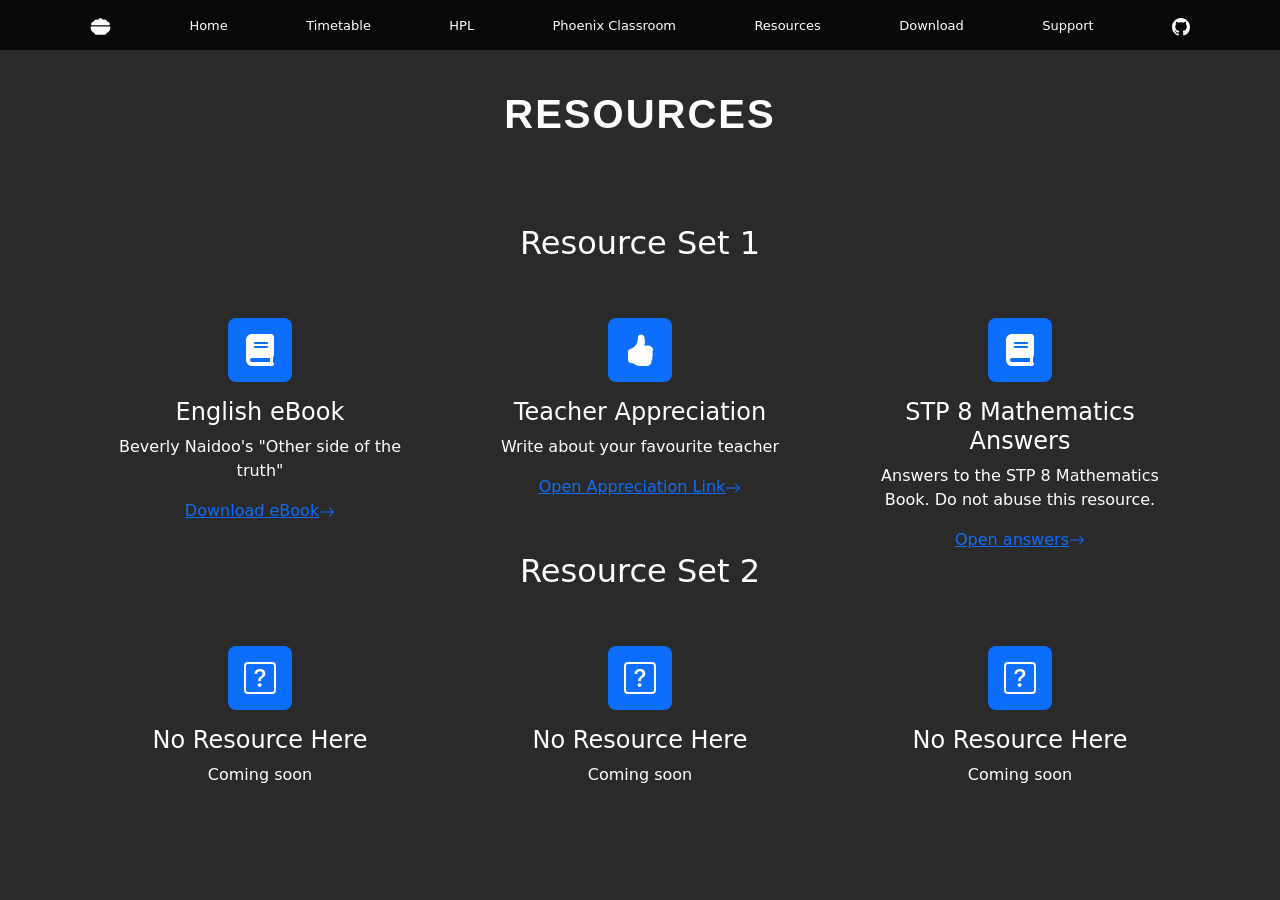
<file: Resources.html>
<!DOCTYPE html><html lang="en"><head><meta charset="utf-8"><meta name="viewport" content="width=device-width, initial-scale=1.0, shrink-to-fit=no"><title>School Tool App 5-2</title><link rel="icon" type="image/svg+xml" sizes="150x150" href="assets/img/bowl-food-solid.svg"><link rel="icon" type="image/svg+xml" sizes="150x150" href="assets/img/bowl-food-solid.svg"><link rel="icon" type="image/svg+xml" sizes="150x150" href="assets/img/bowl-food-solid.svg"><link rel="icon" type="image/svg+xml" sizes="150x150" href="assets/img/bowl-food-solid.svg"><link rel="icon" type="image/svg+xml" sizes="150x150" href="assets/img/bowl-food-solid.svg"><link rel="stylesheet" href="assets/bootstrap/css/bootstrap.min.css"><link rel="stylesheet" href="assets/fonts/fontawesome-all.min.css"><link rel="stylesheet" href="assets/fonts/font-awesome.min.css"><link rel="stylesheet" href="assets/fonts/fontawesome5-overrides.min.css"><link rel="stylesheet" href="assets/css/styles.min.css"><link rel="stylesheet" href="https://cdnjs.cloudflare.com/ajax/libs/animate.css/3.5.2/animate.min.css"></head><body class="text-center" style="background: rgb(42,42,42);color: rgb(255,255,255);"><div class="d-block" style="height: 60px;"><div class="container" style="height: 60px;"><div class="row" style="height: 60px;"><div class="col-md-12" style="height: 60px;"><div></div></div></div></div><nav class="navbar navbar-dark navbar-expand-md fixed-top bg-dark navbar--apple"><div class="container"><button data-bs-toggle="collapse" class="navbar-toggler" data-bs-target="#menu"><span class="visually-hidden">Toggle navigation</span><span class="navbar-toggler-icon"></span></button><div class="collapse navbar-collapse" id="menu"><ul class="navbar-nav flex-grow-1 justify-content-between"><li class="nav-item d-none d-xs-block d-md-block"><a class="nav-link" href="index.html"><svg xmlns="http://www.w3.org/2000/svg" viewBox="0 -32 576 576" width="1em" height="1em" fill="currentColor" class="apple-logo"><!--! Font Awesome Free 6.1.1 by @fontawesome - https://fontawesome.com License - https://fontawesome.com/license/free (Icons: CC BY 4.0, Fonts: SIL OFL 1.1, Code: MIT License) Copyright 2022 Fonticons, Inc. --><path d="M96 128C96.53 128 97.07 128 97.6 128C105 91.49 137.3 64 176 64C190.1 64 204.1 68.1 216.9 75.25C230.2 49.55 257.1 32 288 32C318.9 32 345.8 49.56 359.1 75.25C371 68.1 385 64 400 64C438.7 64 470.1 91.49 478.4 128C478.9 128 479.5 128 480 128C515.3 128 544 156.7 544 192C544 203.7 540.9 214.6 535.4 224H40.56C35.12 214.6 32 203.7 32 192C32 156.7 60.65 128 96 128H96zM16 283.4C16 268.3 28.28 256 43.43 256H532.6C547.7 256 560 268.3 560 283.4C560 356.3 512.6 418.2 446.9 439.8C447.6 442.4 448 445.2 448 448C448 465.7 433.7 480 416 480H160C142.3 480 128 465.7 128 448C128 445.2 128.4 442.4 129.1 439.8C63.4 418.2 16 356.3 16 283.4H16z"></path></svg></a></li><li class="nav-item"><a class="nav-link" href="index.html">Home</a></li><li class="nav-item"><a class="nav-link" href="Timetable.html">Timetable</a></li><li class="nav-item"><a class="nav-link" href="HPL.html">HPL</a></li><li class="nav-item"><a class="nav-link" href="https://gems.phoenixclassroom.com/home" target="_blank">Phoenix Classroom</a></li><li class="nav-item"><a class="nav-link" href="Resources.html">Resources</a></li><li class="nav-item"><a class="nav-link" href="Downloads.html">Download</a></li><li class="nav-item"><a class="nav-link" href="Support.html">Support</a></li><li class="nav-item d-none d-xs-block d-md-block"><a class="nav-link" href="https://github.com/IyaadDev/School-Tool-5-2" target="_blank"><svg xmlns="http://www.w3.org/2000/svg" width="1em" height="1em" fill="currentColor" viewBox="0 0 16 16" class="bi bi-github text-center" style="font-size: 18px;">
  <path d="M8 0C3.58 0 0 3.58 0 8c0 3.54 2.29 6.53 5.47 7.59.4.07.55-.17.55-.38 0-.19-.01-.82-.01-1.49-2.01.37-2.53-.49-2.69-.94-.09-.23-.48-.94-.82-1.13-.28-.15-.68-.52-.01-.53.63-.01 1.08.58 1.23.82.72 1.21 1.87.87 2.33.66.07-.52.28-.87.51-1.07-1.78-.2-3.64-.89-3.64-3.95 0-.87.31-1.59.82-2.15-.08-.2-.36-1.02.08-2.12 0 0 .67-.21 2.2.82.64-.18 1.32-.27 2-.27.68 0 1.36.09 2 .27 1.53-1.04 2.2-.82 2.2-.82.44 1.1.16 1.92.08 2.12.51.56.82 1.27.82 2.15 0 3.07-1.87 3.75-3.65 3.95.29.25.54.73.54 1.48 0 1.07-.01 1.93-.01 2.2 0 .21.15.46.55.38A8.012 8.012 0 0 0 16 8c0-4.42-3.58-8-8-8z"></path>
</svg></a></li></ul></div></div></nav></div><div class="d-block" style="height: 30px;"><div class="container" style="height: 30px;"><div class="row" style="height: 30px;"><div class="col-md-12" style="height: 30px;"><div></div></div></div></div></div><h1>Resources</h1><div class="d-block" style="height: 30px;"><div class="container" style="height: 30px;"><div class="row" style="height: 30px;"><div class="col-md-12" style="height: 30px;"><div></div></div></div></div></div><div class="container py-4 py-xl-5"><div><div class="row mb-5"><div class="col-md-8 col-xl-6 text-center mx-auto"><h2>Resource Set 1</h2></div></div><div class="row gy-4 row-cols-1 row-cols-md-2 row-cols-xl-3"><div class="col"><div class="text-center d-flex flex-column align-items-center align-items-xl-center"><div class="bs-icon-lg bs-icon-rounded bs-icon-primary d-flex flex-shrink-0 justify-content-center align-items-center d-inline-block mb-3 bs-icon lg"><svg xmlns="http://www.w3.org/2000/svg" viewBox="-32 0 512 512" width="1em" height="1em" fill="currentColor"><!--! Font Awesome Free 6.1.1 by @fontawesome - https://fontawesome.com License - https://fontawesome.com/license/free (Icons: CC BY 4.0, Fonts: SIL OFL 1.1, Code: MIT License) Copyright 2022 Fonticons, Inc. --><path d="M448 336v-288C448 21.49 426.5 0 400 0H96C42.98 0 0 42.98 0 96v320c0 53.02 42.98 96 96 96h320c17.67 0 32-14.33 32-31.1c0-11.72-6.607-21.52-16-27.1v-81.36C441.8 362.8 448 350.2 448 336zM143.1 128h192C344.8 128 352 135.2 352 144C352 152.8 344.8 160 336 160H143.1C135.2 160 128 152.8 128 144C128 135.2 135.2 128 143.1 128zM143.1 192h192C344.8 192 352 199.2 352 208C352 216.8 344.8 224 336 224H143.1C135.2 224 128 216.8 128 208C128 199.2 135.2 192 143.1 192zM384 448H96c-17.67 0-32-14.33-32-32c0-17.67 14.33-32 32-32h288V448z"></path></svg></div><div class="px-3"><h4>English eBook</h4><p>Beverly Naidoo's "Other side of the truth"</p><a href="https://drive.google.com/file/d/1ybeS7x95EVXlIaozztI0HmXvxv141FEp/view?usp=sharing">Download eBook<svg xmlns="http://www.w3.org/2000/svg" width="1em" height="1em" fill="currentColor" viewBox="0 0 16 16" class="bi bi-arrow-right">
  <path fill-rule="evenodd" d="M1 8a.5.5 0 0 1 .5-.5h11.793l-3.147-3.146a.5.5 0 0 1 .708-.708l4 4a.5.5 0 0 1 0 .708l-4 4a.5.5 0 0 1-.708-.708L13.293 8.5H1.5A.5.5 0 0 1 1 8z"></path>
</svg></a></div></div></div><div class="col"><div class="text-center d-flex flex-column align-items-center align-items-xl-center"><div class="bs-icon-lg bs-icon-rounded bs-icon-primary d-flex flex-shrink-0 justify-content-center align-items-center d-inline-block mb-3 bs-icon lg"><svg xmlns="http://www.w3.org/2000/svg" width="1em" height="1em" fill="currentColor" viewBox="0 0 16 16" class="bi bi-hand-thumbs-up-fill">
  <path d="M6.956 1.745C7.021.81 7.908.087 8.864.325l.261.066c.463.116.874.456 1.012.965.22.816.533 2.511.062 4.51a9.84 9.84 0 0 1 .443-.051c.713-.065 1.669-.072 2.516.21.518.173.994.681 1.2 1.273.184.532.16 1.162-.234 1.733.058.119.103.242.138.363.077.27.113.567.113.856 0 .289-.036.586-.113.856-.039.135-.09.273-.16.404.169.387.107.819-.003 1.148a3.163 3.163 0 0 1-.488.901c.054.152.076.312.076.465 0 .305-.089.625-.253.912C13.1 15.522 12.437 16 11.5 16H8c-.605 0-1.07-.081-1.466-.218a4.82 4.82 0 0 1-.97-.484l-.048-.03c-.504-.307-.999-.609-2.068-.722C2.682 14.464 2 13.846 2 13V9c0-.85.685-1.432 1.357-1.615.849-.232 1.574-.787 2.132-1.41.56-.627.914-1.28 1.039-1.639.199-.575.356-1.539.428-2.59z"></path>
</svg></div><div class="px-3"><h4>Teacher Appreciation</h4><p>Write about your favourite teacher</p><a href="https://wakelet.com/wake/oC3zK0b2X2ONNQC0pTHie">Open Appreciation Link<svg xmlns="http://www.w3.org/2000/svg" width="1em" height="1em" fill="currentColor" viewBox="0 0 16 16" class="bi bi-arrow-right">
  <path fill-rule="evenodd" d="M1 8a.5.5 0 0 1 .5-.5h11.793l-3.147-3.146a.5.5 0 0 1 .708-.708l4 4a.5.5 0 0 1 0 .708l-4 4a.5.5 0 0 1-.708-.708L13.293 8.5H1.5A.5.5 0 0 1 1 8z"></path>
</svg></a></div></div></div><div class="col"><div class="text-center d-flex flex-column align-items-center align-items-xl-center"><div class="bs-icon-lg bs-icon-rounded bs-icon-primary d-flex flex-shrink-0 justify-content-center align-items-center d-inline-block mb-3 bs-icon lg"><svg xmlns="http://www.w3.org/2000/svg" viewBox="-32 0 512 512" width="1em" height="1em" fill="currentColor"><!--! Font Awesome Free 6.1.1 by @fontawesome - https://fontawesome.com License - https://fontawesome.com/license/free (Icons: CC BY 4.0, Fonts: SIL OFL 1.1, Code: MIT License) Copyright 2022 Fonticons, Inc. --><path d="M448 336v-288C448 21.49 426.5 0 400 0H96C42.98 0 0 42.98 0 96v320c0 53.02 42.98 96 96 96h320c17.67 0 32-14.33 32-31.1c0-11.72-6.607-21.52-16-27.1v-81.36C441.8 362.8 448 350.2 448 336zM143.1 128h192C344.8 128 352 135.2 352 144C352 152.8 344.8 160 336 160H143.1C135.2 160 128 152.8 128 144C128 135.2 135.2 128 143.1 128zM143.1 192h192C344.8 192 352 199.2 352 208C352 216.8 344.8 224 336 224H143.1C135.2 224 128 216.8 128 208C128 199.2 135.2 192 143.1 192zM384 448H96c-17.67 0-32-14.33-32-32c0-17.67 14.33-32 32-32h288V448z"></path></svg></div><div class="px-3"><h4>STP 8 Mathematics Answers</h4><p>Answers to the STP 8 Mathematics Book. Do not abuse this resource.</p><a href="https://drive.google.com/file/d/1qgQhhkA5Ub6sz8RGyYZYfdviwLmzqQdC/view?usp=sharing">Open answers<svg xmlns="http://www.w3.org/2000/svg" width="1em" height="1em" fill="currentColor" viewBox="0 0 16 16" class="bi bi-arrow-right">
  <path fill-rule="evenodd" d="M1 8a.5.5 0 0 1 .5-.5h11.793l-3.147-3.146a.5.5 0 0 1 .708-.708l4 4a.5.5 0 0 1 0 .708l-4 4a.5.5 0 0 1-.708-.708L13.293 8.5H1.5A.5.5 0 0 1 1 8z"></path>
</svg></a></div></div></div></div></div><div><div class="row mb-5"><div class="col-md-8 col-xl-6 text-center mx-auto"><h2>Resource Set 2</h2></div></div><div class="row gy-4 row-cols-1 row-cols-md-2 row-cols-xl-3"><div class="col"><div class="text-center d-flex flex-column align-items-center align-items-xl-center"><div class="bs-icon-lg bs-icon-rounded bs-icon-primary d-flex flex-shrink-0 justify-content-center align-items-center d-inline-block mb-3 bs-icon lg"><svg xmlns="http://www.w3.org/2000/svg" width="1em" height="1em" fill="currentColor" viewBox="0 0 16 16" class="bi bi-question-square">
  <path d="M14 1a1 1 0 0 1 1 1v12a1 1 0 0 1-1 1H2a1 1 0 0 1-1-1V2a1 1 0 0 1 1-1h12zM2 0a2 2 0 0 0-2 2v12a2 2 0 0 0 2 2h12a2 2 0 0 0 2-2V2a2 2 0 0 0-2-2H2z"></path>
  <path d="M5.255 5.786a.237.237 0 0 0 .241.247h.825c.138 0 .248-.113.266-.25.09-.656.54-1.134 1.342-1.134.686 0 1.314.343 1.314 1.168 0 .635-.374.927-.965 1.371-.673.489-1.206 1.06-1.168 1.987l.003.217a.25.25 0 0 0 .25.246h.811a.25.25 0 0 0 .25-.25v-.105c0-.718.273-.927 1.01-1.486.609-.463 1.244-.977 1.244-2.056 0-1.511-1.276-2.241-2.673-2.241-1.267 0-2.655.59-2.75 2.286zm1.557 5.763c0 .533.425.927 1.01.927.609 0 1.028-.394 1.028-.927 0-.552-.42-.94-1.029-.94-.584 0-1.009.388-1.009.94z"></path>
</svg></div><div class="px-3"><h4>No Resource Here</h4><p>Coming soon</p></div></div></div><div class="col"><div class="text-center d-flex flex-column align-items-center align-items-xl-center"><div class="bs-icon-lg bs-icon-rounded bs-icon-primary d-flex flex-shrink-0 justify-content-center align-items-center d-inline-block mb-3 bs-icon lg"><svg xmlns="http://www.w3.org/2000/svg" width="1em" height="1em" fill="currentColor" viewBox="0 0 16 16" class="bi bi-question-square">
  <path d="M14 1a1 1 0 0 1 1 1v12a1 1 0 0 1-1 1H2a1 1 0 0 1-1-1V2a1 1 0 0 1 1-1h12zM2 0a2 2 0 0 0-2 2v12a2 2 0 0 0 2 2h12a2 2 0 0 0 2-2V2a2 2 0 0 0-2-2H2z"></path>
  <path d="M5.255 5.786a.237.237 0 0 0 .241.247h.825c.138 0 .248-.113.266-.25.09-.656.54-1.134 1.342-1.134.686 0 1.314.343 1.314 1.168 0 .635-.374.927-.965 1.371-.673.489-1.206 1.06-1.168 1.987l.003.217a.25.25 0 0 0 .25.246h.811a.25.25 0 0 0 .25-.25v-.105c0-.718.273-.927 1.01-1.486.609-.463 1.244-.977 1.244-2.056 0-1.511-1.276-2.241-2.673-2.241-1.267 0-2.655.59-2.75 2.286zm1.557 5.763c0 .533.425.927 1.01.927.609 0 1.028-.394 1.028-.927 0-.552-.42-.94-1.029-.94-.584 0-1.009.388-1.009.94z"></path>
</svg></div><div class="px-3"><h4>No Resource Here<br></h4><p>Coming soon</p></div></div></div><div class="col"><div class="text-center d-flex flex-column align-items-center align-items-xl-center"><div class="bs-icon-lg bs-icon-rounded bs-icon-primary d-flex flex-shrink-0 justify-content-center align-items-center d-inline-block mb-3 bs-icon lg"><svg xmlns="http://www.w3.org/2000/svg" width="1em" height="1em" fill="currentColor" viewBox="0 0 16 16" class="bi bi-question-square">
  <path d="M14 1a1 1 0 0 1 1 1v12a1 1 0 0 1-1 1H2a1 1 0 0 1-1-1V2a1 1 0 0 1 1-1h12zM2 0a2 2 0 0 0-2 2v12a2 2 0 0 0 2 2h12a2 2 0 0 0 2-2V2a2 2 0 0 0-2-2H2z"></path>
  <path d="M5.255 5.786a.237.237 0 0 0 .241.247h.825c.138 0 .248-.113.266-.25.09-.656.54-1.134 1.342-1.134.686 0 1.314.343 1.314 1.168 0 .635-.374.927-.965 1.371-.673.489-1.206 1.06-1.168 1.987l.003.217a.25.25 0 0 0 .25.246h.811a.25.25 0 0 0 .25-.25v-.105c0-.718.273-.927 1.01-1.486.609-.463 1.244-.977 1.244-2.056 0-1.511-1.276-2.241-2.673-2.241-1.267 0-2.655.59-2.75 2.286zm1.557 5.763c0 .533.425.927 1.01.927.609 0 1.028-.394 1.028-.927 0-.552-.42-.94-1.029-.94-.584 0-1.009.388-1.009.94z"></path>
</svg></div><div class="px-3"><h4>No Resource Here<br></h4><p>Coming soon</p></div></div></div></div></div></div><script src="assets/bootstrap/js/bootstrap.min.js"></script><script src="assets/js/script.min.js"></script></body></html>
</file>
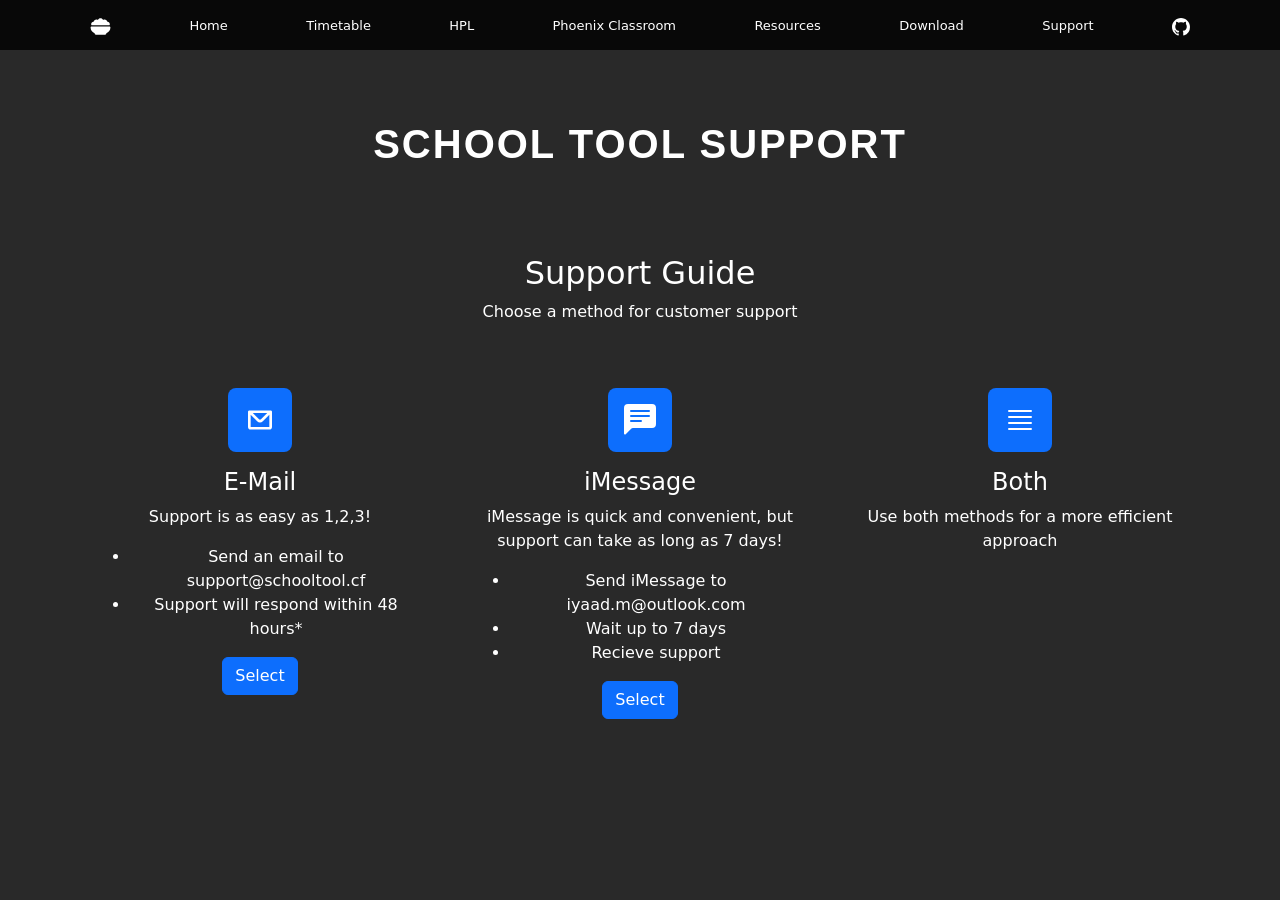
<file: Support.html>
<!DOCTYPE html><html lang="en"><head><meta charset="utf-8"><meta name="viewport" content="width=device-width, initial-scale=1.0, shrink-to-fit=no"><title>School Tool App 5-2</title><link rel="icon" type="image/svg+xml" sizes="150x150" href="assets/img/bowl-food-solid.svg"><link rel="icon" type="image/svg+xml" sizes="150x150" href="assets/img/bowl-food-solid.svg"><link rel="icon" type="image/svg+xml" sizes="150x150" href="assets/img/bowl-food-solid.svg"><link rel="icon" type="image/svg+xml" sizes="150x150" href="assets/img/bowl-food-solid.svg"><link rel="icon" type="image/svg+xml" sizes="150x150" href="assets/img/bowl-food-solid.svg"><link rel="stylesheet" href="assets/bootstrap/css/bootstrap.min.css"><link rel="stylesheet" href="assets/fonts/fontawesome-all.min.css"><link rel="stylesheet" href="assets/fonts/font-awesome.min.css"><link rel="stylesheet" href="assets/fonts/fontawesome5-overrides.min.css"><link rel="stylesheet" href="assets/css/styles.min.css"><link rel="stylesheet" href="https://cdnjs.cloudflare.com/ajax/libs/animate.css/3.5.2/animate.min.css"></head><body class="text-center" style="color: rgb(255,255,255);background: rgb(41,41,41);"><div class="d-block" style="height: 60px;"><div class="container" style="height: 60px;"><div class="row" style="height: 60px;"><div class="col-md-12" style="height: 60px;"><div></div></div></div></div><nav class="navbar navbar-dark navbar-expand-md fixed-top bg-dark navbar--apple"><div class="container"><button data-bs-toggle="collapse" class="navbar-toggler" data-bs-target="#menu"><span class="visually-hidden">Toggle navigation</span><span class="navbar-toggler-icon"></span></button><div class="collapse navbar-collapse" id="menu"><ul class="navbar-nav flex-grow-1 justify-content-between"><li class="nav-item d-none d-xs-block d-md-block"><a class="nav-link" href="index.html"><svg xmlns="http://www.w3.org/2000/svg" viewBox="0 -32 576 576" width="1em" height="1em" fill="currentColor" class="apple-logo"><!--! Font Awesome Free 6.1.1 by @fontawesome - https://fontawesome.com License - https://fontawesome.com/license/free (Icons: CC BY 4.0, Fonts: SIL OFL 1.1, Code: MIT License) Copyright 2022 Fonticons, Inc. --><path d="M96 128C96.53 128 97.07 128 97.6 128C105 91.49 137.3 64 176 64C190.1 64 204.1 68.1 216.9 75.25C230.2 49.55 257.1 32 288 32C318.9 32 345.8 49.56 359.1 75.25C371 68.1 385 64 400 64C438.7 64 470.1 91.49 478.4 128C478.9 128 479.5 128 480 128C515.3 128 544 156.7 544 192C544 203.7 540.9 214.6 535.4 224H40.56C35.12 214.6 32 203.7 32 192C32 156.7 60.65 128 96 128H96zM16 283.4C16 268.3 28.28 256 43.43 256H532.6C547.7 256 560 268.3 560 283.4C560 356.3 512.6 418.2 446.9 439.8C447.6 442.4 448 445.2 448 448C448 465.7 433.7 480 416 480H160C142.3 480 128 465.7 128 448C128 445.2 128.4 442.4 129.1 439.8C63.4 418.2 16 356.3 16 283.4H16z"></path></svg></a></li><li class="nav-item"><a class="nav-link" href="index.html">Home</a></li><li class="nav-item"><a class="nav-link" href="Timetable.html">Timetable</a></li><li class="nav-item"><a class="nav-link" href="HPL.html">HPL</a></li><li class="nav-item"><a class="nav-link" href="https://gems.phoenixclassroom.com/home" target="_blank">Phoenix Classroom</a></li><li class="nav-item"><a class="nav-link" href="Resources.html">Resources</a></li><li class="nav-item"><a class="nav-link" href="Downloads.html">Download</a></li><li class="nav-item"><a class="nav-link" href="Support.html">Support</a></li><li class="nav-item d-none d-xs-block d-md-block"><a class="nav-link" href="https://github.com/IyaadDev/School-Tool-5-2" target="_blank"><svg xmlns="http://www.w3.org/2000/svg" width="1em" height="1em" fill="currentColor" viewBox="0 0 16 16" class="bi bi-github text-center" style="font-size: 18px;">
  <path d="M8 0C3.58 0 0 3.58 0 8c0 3.54 2.29 6.53 5.47 7.59.4.07.55-.17.55-.38 0-.19-.01-.82-.01-1.49-2.01.37-2.53-.49-2.69-.94-.09-.23-.48-.94-.82-1.13-.28-.15-.68-.52-.01-.53.63-.01 1.08.58 1.23.82.72 1.21 1.87.87 2.33.66.07-.52.28-.87.51-1.07-1.78-.2-3.64-.89-3.64-3.95 0-.87.31-1.59.82-2.15-.08-.2-.36-1.02.08-2.12 0 0 .67-.21 2.2.82.64-.18 1.32-.27 2-.27.68 0 1.36.09 2 .27 1.53-1.04 2.2-.82 2.2-.82.44 1.1.16 1.92.08 2.12.51.56.82 1.27.82 2.15 0 3.07-1.87 3.75-3.65 3.95.29.25.54.73.54 1.48 0 1.07-.01 1.93-.01 2.2 0 .21.15.46.55.38A8.012 8.012 0 0 0 16 8c0-4.42-3.58-8-8-8z"></path>
</svg></a></li></ul></div></div></nav></div><div class="d-block" style="height: 60px;"><div class="container" style="height: 60px;"><div class="row" style="height: 60px;"><div class="col-md-12" style="height: 60px;"><div></div></div></div></div></div><h1>School tool support</h1><div class="d-block" style="height: 30px;"><div class="container" style="height: 30px;"><div class="row" style="height: 30px;"><div class="col-md-12" style="height: 30px;"><div></div></div></div></div></div><div class="container py-4 py-xl-5"><div class="row mb-5"><div class="col-md-8 col-xl-6 text-center mx-auto"><h2>Support Guide</h2><p class="w-lg-50">Choose a method for customer support</p></div></div><div class="row gy-4 row-cols-1 row-cols-md-2 row-cols-xl-3"><div class="col"><div class="text-center d-flex flex-column align-items-center align-items-xl-center"><div class="bs-icon-lg bs-icon-rounded bs-icon-primary d-flex flex-shrink-0 justify-content-center align-items-center d-inline-block mb-3 bs-icon lg"><svg xmlns="http://www.w3.org/2000/svg" width="1em" height="1em" viewBox="0 0 24 24" fill="none">
  <path fill-rule="evenodd" clip-rule="evenodd" d="M3.00977 5.83789C3.00977 5.28561 3.45748 4.83789 4.00977 4.83789H20C20.5523 4.83789 21 5.28561 21 5.83789V17.1621C21 18.2667 20.1046 19.1621 19 19.1621H5C3.89543 19.1621 3 18.2667 3 17.1621V6.16211C3 6.11449 3.00333 6.06765 3.00977 6.0218V5.83789ZM5 8.06165V17.1621H19V8.06199L14.1215 12.9405C12.9499 14.1121 11.0504 14.1121 9.87885 12.9405L5 8.06165ZM6.57232 6.80554H17.428L12.7073 11.5263C12.3168 11.9168 11.6836 11.9168 11.2931 11.5263L6.57232 6.80554Z" fill="currentColor"></path>
</svg></div><div class="px-3"><h4>E-Mail</h4><p>Support is as easy as 1,2,3!</p><ul><li>Send an email to support@schooltool.cf</li><li>Support will respond within 48 hours*</li></ul></div></div><a class="btn btn-primary" role="button" href="mailto://support@schooltool.cf">Select</a></div><div class="col"><div class="text-center d-flex flex-column align-items-center align-items-xl-center"><div class="bs-icon-lg bs-icon-rounded bs-icon-primary d-flex flex-shrink-0 justify-content-center align-items-center d-inline-block mb-3 bs-icon lg"><svg xmlns="http://www.w3.org/2000/svg" width="1em" height="1em" fill="currentColor" viewBox="0 0 16 16" class="bi bi-chat-left-text-fill">
  <path d="M0 2a2 2 0 0 1 2-2h12a2 2 0 0 1 2 2v8a2 2 0 0 1-2 2H4.414a1 1 0 0 0-.707.293L.854 15.146A.5.5 0 0 1 0 14.793V2zm3.5 1a.5.5 0 0 0 0 1h9a.5.5 0 0 0 0-1h-9zm0 2.5a.5.5 0 0 0 0 1h9a.5.5 0 0 0 0-1h-9zm0 2.5a.5.5 0 0 0 0 1h5a.5.5 0 0 0 0-1h-5z"></path>
</svg></div><div class="px-3"><h4>iMessage</h4><p>iMessage is quick and convenient, but support can take as long as 7 days!</p><ul><li>Send iMessage to iyaad.m@outlook.com</li><li>Wait up to 7 days</li><li>Recieve support</li></ul><a class="btn btn-primary" role="button" href="imessage://iyaad.m@outlook.com">Select</a></div></div></div><div class="col"><div class="text-center d-flex flex-column align-items-center align-items-xl-center"><div class="bs-icon-lg bs-icon-rounded bs-icon-primary d-flex flex-shrink-0 justify-content-center align-items-center d-inline-block mb-3 bs-icon lg"><svg xmlns="http://www.w3.org/2000/svg" width="1em" height="1em" fill="currentColor" viewBox="0 0 16 16" class="bi bi-justify">
  <path fill-rule="evenodd" d="M2 12.5a.5.5 0 0 1 .5-.5h11a.5.5 0 0 1 0 1h-11a.5.5 0 0 1-.5-.5zm0-3a.5.5 0 0 1 .5-.5h11a.5.5 0 0 1 0 1h-11a.5.5 0 0 1-.5-.5zm0-3a.5.5 0 0 1 .5-.5h11a.5.5 0 0 1 0 1h-11a.5.5 0 0 1-.5-.5zm0-3a.5.5 0 0 1 .5-.5h11a.5.5 0 0 1 0 1h-11a.5.5 0 0 1-.5-.5z"></path>
</svg></div><div class="px-3"><h4>Both</h4><p>Use both methods for a more efficient approach</p></div></div></div></div></div><script src="assets/bootstrap/js/bootstrap.min.js"></script><script src="assets/js/script.min.js"></script></body></html>
</file>
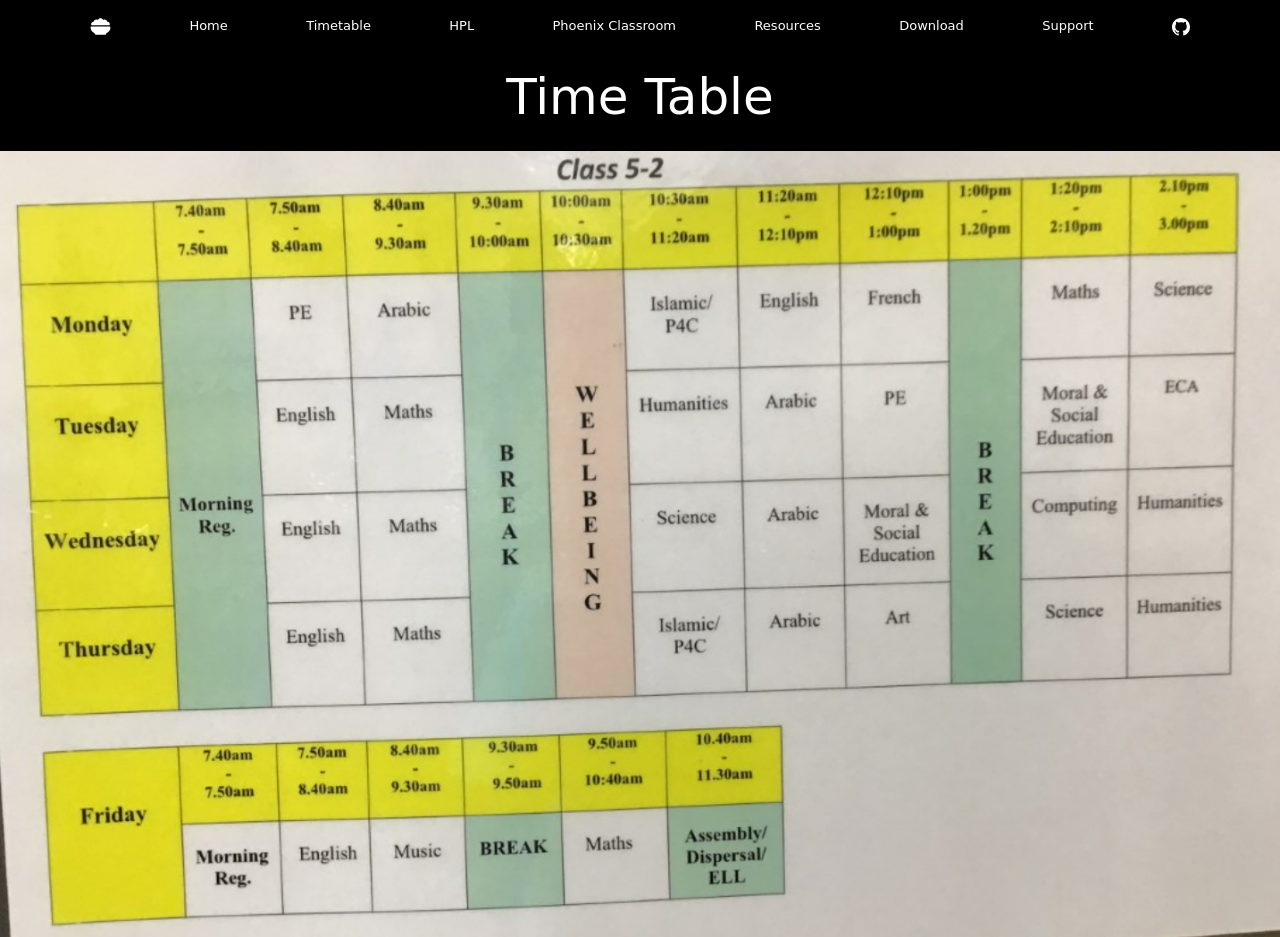
<file: Timetable.html>
<!DOCTYPE html><html lang="en"><head><meta charset="utf-8"><meta name="viewport" content="width=device-width, initial-scale=1.0, shrink-to-fit=no"><title>School Tool App 5-2</title><link rel="icon" type="image/svg+xml" sizes="150x150" href="assets/img/bowl-food-solid.svg"><link rel="icon" type="image/svg+xml" sizes="150x150" href="assets/img/bowl-food-solid.svg"><link rel="icon" type="image/svg+xml" sizes="150x150" href="assets/img/bowl-food-solid.svg"><link rel="icon" type="image/svg+xml" sizes="150x150" href="assets/img/bowl-food-solid.svg"><link rel="icon" type="image/svg+xml" sizes="150x150" href="assets/img/bowl-food-solid.svg"><link rel="stylesheet" href="assets/bootstrap/css/bootstrap.min.css"><link rel="stylesheet" href="assets/fonts/fontawesome-all.min.css"><link rel="stylesheet" href="assets/fonts/font-awesome.min.css"><link rel="stylesheet" href="assets/fonts/fontawesome5-overrides.min.css"><link rel="stylesheet" href="assets/css/styles.min.css"><link rel="stylesheet" href="https://cdnjs.cloudflare.com/ajax/libs/animate.css/3.5.2/animate.min.css"></head><body class="text-center" style="background: rgb(0,0,0);"><div class="d-block" style="height: 60px;"><div class="container" style="height: 60px;"><div class="row" style="height: 60px;"><div class="col-md-12" style="height: 60px;"><div></div></div></div></div><nav class="navbar navbar-dark navbar-expand-md fixed-top bg-dark navbar--apple"><div class="container"><button data-bs-toggle="collapse" class="navbar-toggler" data-bs-target="#menu"><span class="visually-hidden">Toggle navigation</span><span class="navbar-toggler-icon"></span></button><div class="collapse navbar-collapse" id="menu"><ul class="navbar-nav flex-grow-1 justify-content-between"><li class="nav-item d-none d-xs-block d-md-block"><a class="nav-link" href="index.html"><svg xmlns="http://www.w3.org/2000/svg" viewBox="0 -32 576 576" width="1em" height="1em" fill="currentColor" class="apple-logo"><!--! Font Awesome Free 6.1.1 by @fontawesome - https://fontawesome.com License - https://fontawesome.com/license/free (Icons: CC BY 4.0, Fonts: SIL OFL 1.1, Code: MIT License) Copyright 2022 Fonticons, Inc. --><path d="M96 128C96.53 128 97.07 128 97.6 128C105 91.49 137.3 64 176 64C190.1 64 204.1 68.1 216.9 75.25C230.2 49.55 257.1 32 288 32C318.9 32 345.8 49.56 359.1 75.25C371 68.1 385 64 400 64C438.7 64 470.1 91.49 478.4 128C478.9 128 479.5 128 480 128C515.3 128 544 156.7 544 192C544 203.7 540.9 214.6 535.4 224H40.56C35.12 214.6 32 203.7 32 192C32 156.7 60.65 128 96 128H96zM16 283.4C16 268.3 28.28 256 43.43 256H532.6C547.7 256 560 268.3 560 283.4C560 356.3 512.6 418.2 446.9 439.8C447.6 442.4 448 445.2 448 448C448 465.7 433.7 480 416 480H160C142.3 480 128 465.7 128 448C128 445.2 128.4 442.4 129.1 439.8C63.4 418.2 16 356.3 16 283.4H16z"></path></svg></a></li><li class="nav-item"><a class="nav-link" href="index.html">Home</a></li><li class="nav-item"><a class="nav-link" href="Timetable.html">Timetable</a></li><li class="nav-item"><a class="nav-link" href="HPL.html">HPL</a></li><li class="nav-item"><a class="nav-link" href="https://gems.phoenixclassroom.com/home" target="_blank">Phoenix Classroom</a></li><li class="nav-item"><a class="nav-link" href="Resources.html">Resources</a></li><li class="nav-item"><a class="nav-link" href="Downloads.html">Download</a></li><li class="nav-item"><a class="nav-link" href="Support.html">Support</a></li><li class="nav-item d-none d-xs-block d-md-block"><a class="nav-link" href="https://github.com/IyaadDev/School-Tool-5-2" target="_blank"><svg xmlns="http://www.w3.org/2000/svg" width="1em" height="1em" fill="currentColor" viewBox="0 0 16 16" class="bi bi-github text-center" style="font-size: 18px;">
  <path d="M8 0C3.58 0 0 3.58 0 8c0 3.54 2.29 6.53 5.47 7.59.4.07.55-.17.55-.38 0-.19-.01-.82-.01-1.49-2.01.37-2.53-.49-2.69-.94-.09-.23-.48-.94-.82-1.13-.28-.15-.68-.52-.01-.53.63-.01 1.08.58 1.23.82.72 1.21 1.87.87 2.33.66.07-.52.28-.87.51-1.07-1.78-.2-3.64-.89-3.64-3.95 0-.87.31-1.59.82-2.15-.08-.2-.36-1.02.08-2.12 0 0 .67-.21 2.2.82.64-.18 1.32-.27 2-.27.68 0 1.36.09 2 .27 1.53-1.04 2.2-.82 2.2-.82.44 1.1.16 1.92.08 2.12.51.56.82 1.27.82 2.15 0 3.07-1.87 3.75-3.65 3.95.29.25.54.73.54 1.48 0 1.07-.01 1.93-.01 2.2 0 .21.15.46.55.38A8.012 8.012 0 0 0 16 8c0-4.42-3.58-8-8-8z"></path>
</svg></a></li></ul></div></div></nav></div><p class="text-center" style="color: rgb(255,255,255);font-size: 50px;">Time Table</p><img class="img-fluid d-flex flex-fill justify-content-center" data-bss-hover-animate="pulse" src="assets/img/52_timetable.png"><script src="assets/bootstrap/js/bootstrap.min.js"></script><script src="assets/js/script.min.js"></script></body></html>
</file>
<file: assets/fonts/fontawesome5-overrides.min.css>
.fab.fa-bitcoin:before{content:"\f379"}.far.fa-calendar:before,.fas.fa-calendar:before{content:"\f133"}.far.fa-clipboard:before,.fas.fa-clipboard:before{content:"\f328"}.fab.fa-facebook-f:before{content:"\f39e"}.fab.fa-google-plus:before{content:"\f2b3"}.fas.fa-hotel:before{content:"\f594"}.fab.fa-linkedin:before{content:"\f08c"}.fas.fa-reply:before{content:"\f3e5"}.fas.fa-thermometer:before{content:"\f491"}.fab.fa-vimeo:before{content:"\f40a"}.far.fa-window-close:before,.fas.fa-window-close:before{content:"\f410"}.fab.fa-youtube-square:before{content:"\f431"}
</file>
<file: assets/css/styles.min.css>
.waveWrapper{overflow:hidden;position:absolute;left:0;right:0;bottom:0;top:0;margin:auto}.waveWrapperInner{position:absolute;width:100%;overflow:hidden;height:100%;bottom:-1px;background-image:linear-gradient(to top,#86377b 20%,#27273c 80%);z-index:-1}.bgTop{opacity:.5;position:absolute}.bgMiddle{z-index:-1;opacity:.75;position:absolute}.bgBottom{z-index:-2;position:absolute}.wave{position:absolute;left:0;width:200%;height:100%;background-repeat:repeat no-repeat;background-position:0 bottom;transform-origin:center bottom}.waveBottom,.waveTop{background-size:50% 100px}.waveAnimation .waveTop{animation:3s 1s move-wave;-webkit-animation:3s 1s move-wave}.waveMiddle{background-size:50% 120px}.waveAnimation .waveMiddle{animation:10s linear infinite move_wave}.waveAnimation .waveBottom{animation:15s linear infinite move_wave}.services .icon-box{padding:60px 30px;position:relative;overflow:hidden;background:#fff;box-shadow:2px 0 35px 0 rgba(68,88,144,.12);transition:.3s ease-in-out;border-radius:8px;z-index:1;text-align:center}.services .icon-box::before{content:'';position:absolute;background:#fdeff2;right:0;left:0;bottom:0;top:100%;transition:.4s;z-index:-1}.services .icon-box:hover::before{background:#e43c5c;top:0;border-radius:0}.services .icon{margin-bottom:15px}.services .icon i{font-size:48px;line-height:1;color:#e43c5c;transition:.3s ease-in-out}.services .title{font-weight:700;margin-bottom:15px;font-size:18px}.services .title a{color:#111}.services .description{font-size:15px;line-height:28px;margin-bottom:0}.services .icon-box:hover .description,.services .icon-box:hover .icon i,.services .icon-box:hover .title a{color:#fff}.services{padding-bottom:30px}.border-pretty{border:1px solid #fff}.border-pretty:hover{border:1px solid #000}.btn-link:hover{color:#070707;text-decoration:none}.btn.focus,.btn:focus{outline:0;box-shadow:0 0 0 .2rem rgba(0,123,255,0)}.btn-link{font-weight:400;color:#fff;text-decoration:none!important}.example-box{background-image:linear-gradient(to bottom right,#eb01a5,#d13531);width:100%;height:300px;display:flex;flex-direction:column;justify-content:center;align-items:center;position:relative;overflow:hidden;background-size:cover;color:#fff;font-family:sans-serif;font-weight:200;z-index:1}.example-box *{z-index:2}h1{font-family:Montserrat,sans-serif;color:#fff;font-weight:600;letter-spacing:2px;text-transform:uppercase}.background-shapes{content:"";position:absolute;z-index:2;left:0;top:0;width:100%;height:5076px;background-size:100%;animation:120s linear infinite infiniteScroll;background-repeat-x:repeat;background-image:url(https://cdn2.hubspot.net/hubfs/53/Pricing%202017%20Assets/marketing/Header_Circles-1.svg)}@keyframes infiniteScroll{0%{-webkit-transform:translate3d(0,0,0);transform:translate3d(0,0,0)}100%{-webkit-transform:translate3d(0,-1692px,0);transform:translate3d(0,-1692px,0)}}.fit-cover{object-fit:cover}*,:after,:before{-webkit-box-sizing:border-box;-moz-box-sizing:border-box;box-sizing:border-box}.file_manager .file .file-name small,.file_manager .file a:hover .hover{display:block}.file_manager .file{padding:0!important;position:relative;border-radius:.55rem;overflow:hidden}.file_manager .file .icon,.file_manager .file .image{max-height:180px;overflow:hidden;background-size:cover;background-position:top}.file_manager .file .hover{position:absolute;right:10px;top:10px;display:none;transition:.2s ease-in-out}.file_manager .file a:hover .hover{transition:.2s ease-in-out}.file_manager .file .icon{text-align:center;padding:15px 10px;display:table;width:100%}.file_manager .file .icon i{display:table-cell;font-size:30px;vertical-align:middle;color:#777;line-height:100px}.file_manager .file .file-name{padding:10px;border-top:1px solid #f7f7f7}.file_manager .file .file-name small .date{float:right}.card{background:#fff;transition:.5s;width:100%;box-shadow:0 1px 2px 0 rgb(0 0 0 / 10%);display:flex;flex-direction:column;min-width:0;word-wrap:break-word;border:0 solid rgba(0,0,0,.125);border-radius:.25rem;margin-bottom:1.5rem;box-shadow:0 2px 6px 0 rgb(218 218 253 / 65%),0 2px 6px 0 rgb(206 206 238 / 54%);box-shadow:0 1px 3px 0 rgba(0,0,0,.1),0 1px 2px 0 rgba(0,0,0,.06);position:relative;display:flex;flex-direction:column;min-width:0;word-wrap:break-word}a:hover{text-decoration:none}.bs-icon{--bs-icon-size:.75rem;display:flex;flex-shrink:0;justify-content:center;align-items:center;font-size:var(--bs-icon-size);width:calc(var(--bs-icon-size) * 2);height:calc(var(--bs-icon-size) * 2);color:var(--bs-primary)}.bs-icon-xs{--bs-icon-size:1rem;width:calc(var(--bs-icon-size) * 1.5);height:calc(var(--bs-icon-size) * 1.5)}.bs-icon-sm{--bs-icon-size:1rem}.bs-icon-md{--bs-icon-size:1.5rem}.bs-icon-lg{--bs-icon-size:2rem}.bs-icon-xl{--bs-icon-size:2.5rem}.bs-icon.bs-icon-primary{color:var(--bs-white);background:var(--bs-primary)}.bs-icon.bs-icon-primary-light{color:var(--bs-primary);background:rgba(var(--bs-primary-rgb),.2)}.bs-icon.bs-icon-semi-white{color:var(--bs-primary);background:rgba(255,255,255,.5)}.bs-icon.bs-icon-rounded{border-radius:.5rem}.bs-icon.bs-icon-circle{border-radius:50%}#brand-logo{font-size:34px}#app-navbar{background:linear-gradient(120deg,#00e4d0,#5983e8)}div.jumbotron.hero-travel{color:#fff;text-align:center;background:url(../../assets/img/hero-background-travel.jpg) center/cover;padding-top:100px;padding-bottom:100px}h1.hero-title,h2.hero-title,h3.hero-title{text-shadow:0 3px 3px rgba(0,0,0,.4);color:#fff}p.hero-subtitle{max-width:600px;margin:25px auto;color:#fff}.navbar--opened .navbar--apple::before{height:100%;background:rgba(0,0,0,.93)}.navbar--apple::before{background:rgba(0,0,0,.8);transition:height .2s ease-in;height:50px;position:fixed;top:0;bottom:0;left:0;right:0;content:'';z-index:-1}@media (min-width:768px){.navbar--apple::before{height:50px!important}}.navbar--apple .nav-link{color:#fff!important;font-size:13px}.navbar--apple .apple-logo{font-size:21px;line-height:0}.navbar--apple{background-color:initial!important}.navbar--apple .navbar-toggler{padding:0;font-size:1.25rem;line-height:1;border:0;border-radius:0}.navbar--apple .navbar-toggler-icon{background-image:none;line-height:2rem}@media (max-width:576px){.navbar--apple #menu{padding-left:40px;padding-right:40px}.navbar--apple #menu li a{font-size:17px;border-bottom:1px solid rgba(255,255,255,.1)}}
</file>
